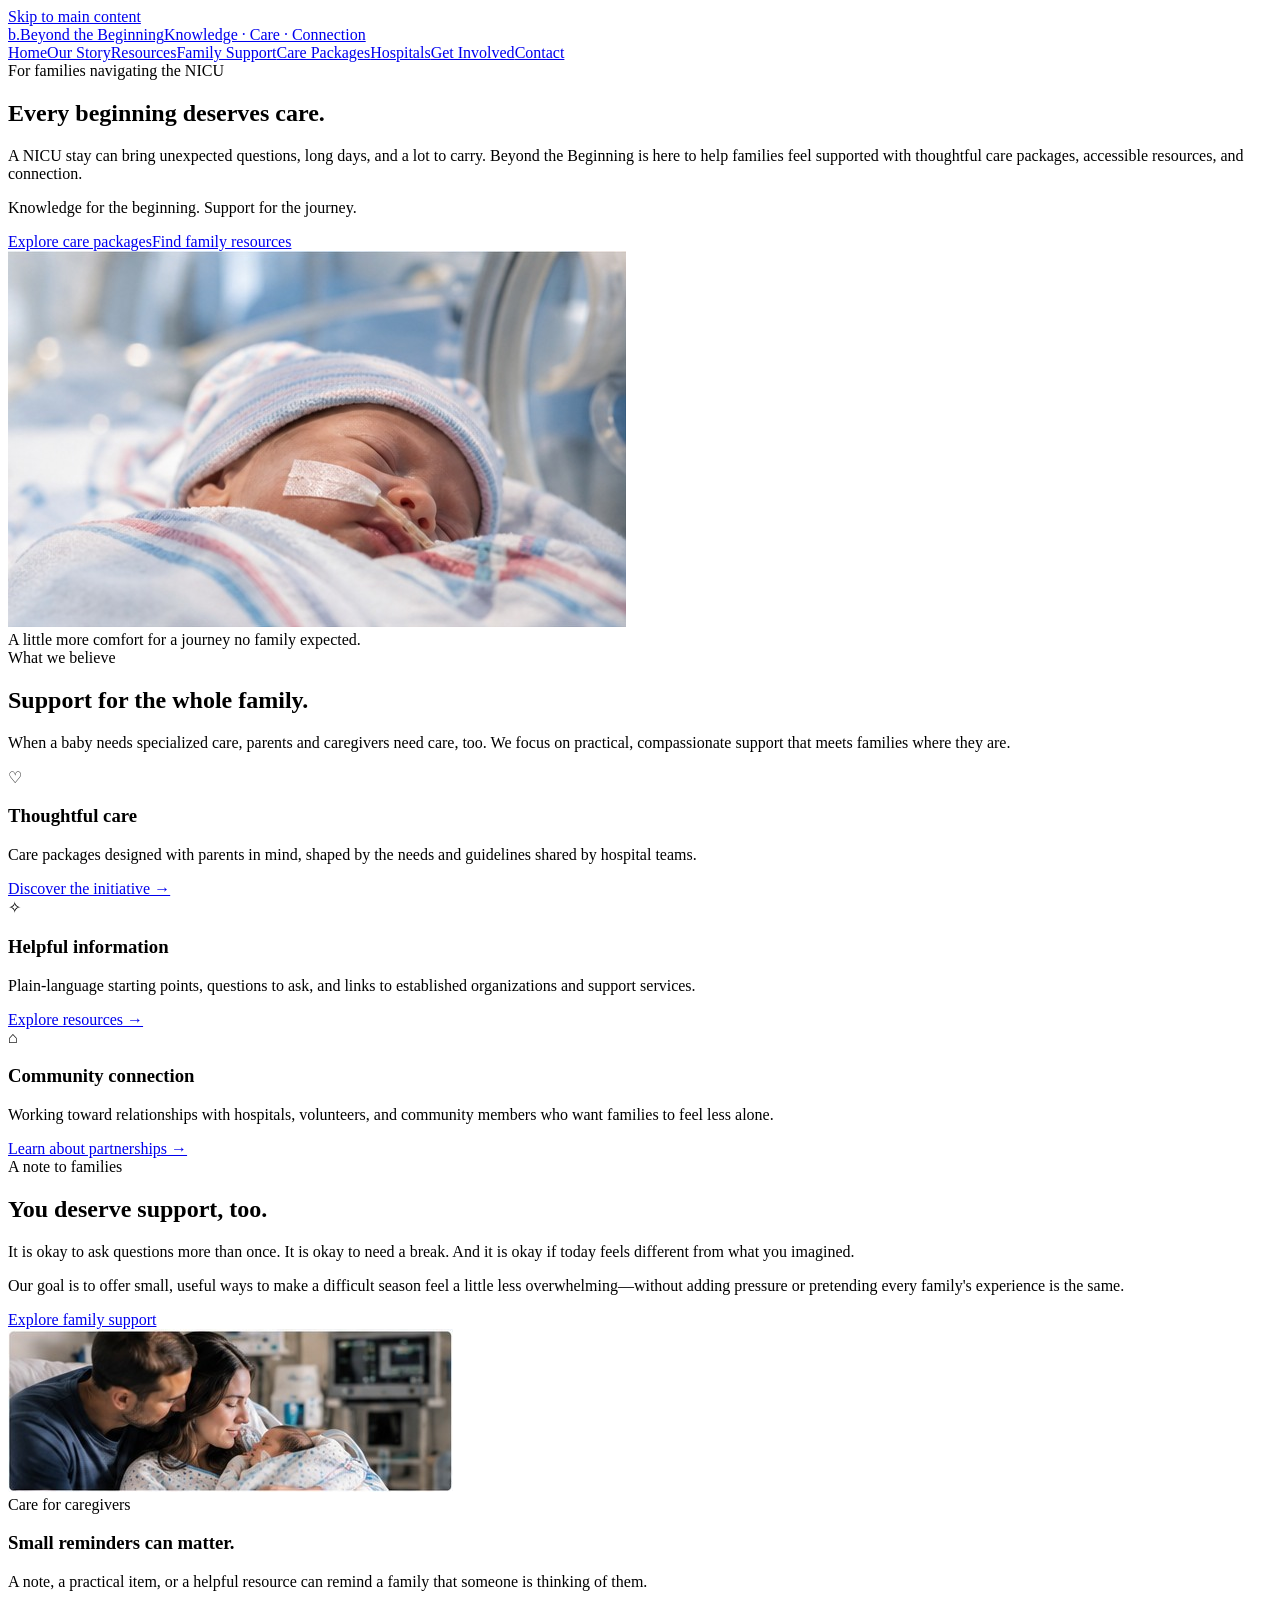
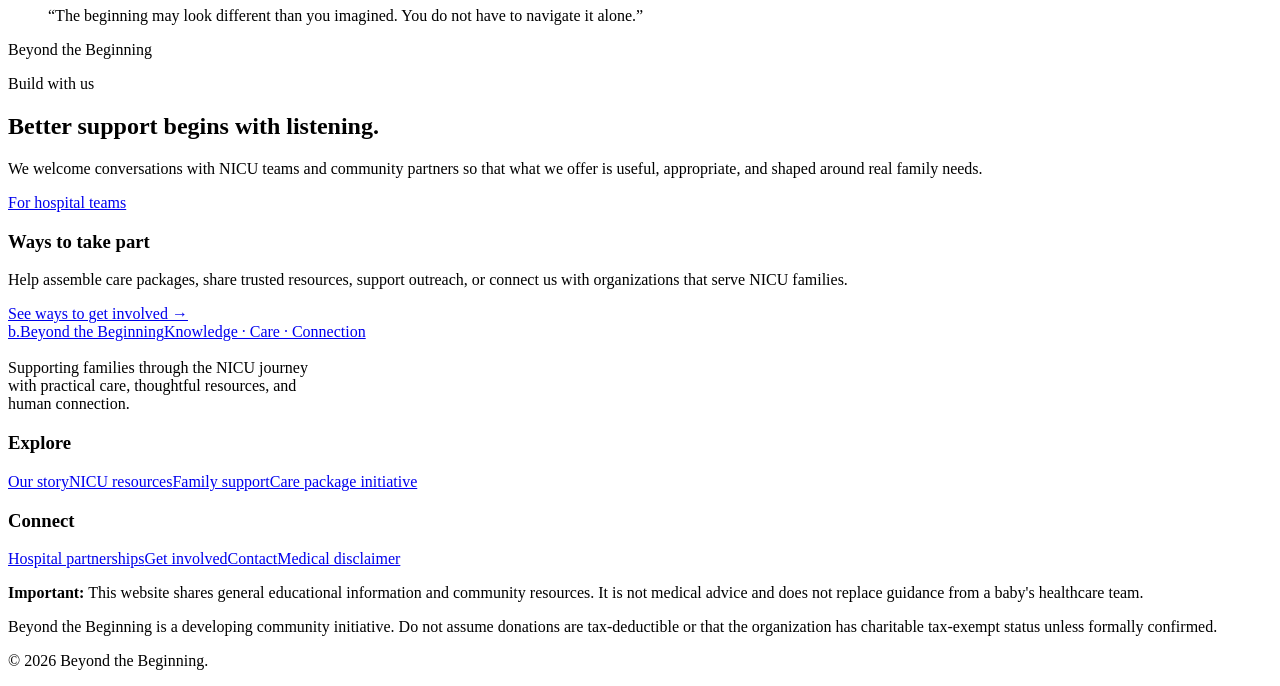
<file: index.html>
<!doctype html>
<html lang="en"><head><meta charset="utf-8"><meta name="viewport" content="width=device-width,initial-scale=1">
<meta name="description" content="Beyond the Beginning supports NICU families through thoughtful care packages, practical resources, and community connection.">
<meta name="theme-color" content="#f8f6f0"><title>Home | Beyond the Beginning</title>
<link rel="stylesheet" href="https://beyond-the-beginning-website.pages.dev/styles.css"></head><body>
<a class="skip-link" href="#main">Skip to main content</a>
<header class="site-header"><div class="header-inner">
<a class="brand" href="index.html" aria-label="Beyond the Beginning home">
<span class="brand-mark" aria-hidden="true">b.</span><span><span class="brand-name">Beyond the Beginning</span><span class="brand-tag">Knowledge · Care · Connection</span></span>
</a><nav class="nav" aria-label="Main navigation"><a href="index.html" aria-current="page">Home</a><a href="about.html">Our Story</a><a href="resources.html">Resources</a><a href="family-support.html">Family Support</a><a href="care-packages.html">Care Packages</a><a href="hospital-partnerships.html">Hospitals</a><a href="get-involved.html">Get Involved</a><a class="nav-cta" href="contact.html">Contact</a></nav>
</div></header><main id="main"><section class="hero"><div class="container hero-grid">
<div><span class="eyebrow">For families navigating the NICU</span><h1>Every beginning deserves care.</h1>
<p class="lead">A NICU stay can bring unexpected questions, long days, and a lot to carry. Beyond the Beginning is here to help families feel supported with thoughtful care packages, accessible resources, and connection.</p>
<p class="small muted">Knowledge for the beginning. Support for the journey.</p>
<div class="actions"><a class="button button-primary" href="care-packages.html">Explore care packages</a><a class="button button-secondary" href="resources.html">Find family resources</a></div>
</div><div class="hero-image"><img src="nicu-hero.jpg" alt="Newborn resting in a hospital neonatal care setting"><div class="image-note">A little more comfort for a journey no family expected.</div></div>
</div></section>
<section class="section"><div class="container"><div class="section-heading"><div class="kicker">What we believe</div><h2>Support for the whole family.</h2><p>When a baby needs specialized care, parents and caregivers need care, too. We focus on practical, compassionate support that meets families where they are.</p></div>
<div class="grid grid-3">
<article class="card"><div class="icon-disc">♡</div><h3>Thoughtful care</h3><p>Care packages designed with parents in mind, shaped by the needs and guidelines shared by hospital teams.</p><a class="card-link" href="care-packages.html">Discover the initiative →</a></article>
<article class="card"><div class="icon-disc">✧</div><h3>Helpful information</h3><p>Plain-language starting points, questions to ask, and links to established organizations and support services.</p><a class="card-link" href="resources.html">Explore resources →</a></article>
<article class="card"><div class="icon-disc">⌂</div><h3>Community connection</h3><p>Working toward relationships with hospitals, volunteers, and community members who want families to feel less alone.</p><a class="card-link" href="hospital-partnerships.html">Learn about partnerships →</a></article>
</div></div></section>
<section class="section section-soft"><div class="container grid grid-2" style="align-items:center">
<div><div class="kicker">A note to families</div><h2>You deserve support, too.</h2><p class="lead">It is okay to ask questions more than once. It is okay to need a break. And it is okay if today feels different from what you imagined.</p><p>Our goal is to offer small, useful ways to make a difficult season feel a little less overwhelming—without adding pressure or pretending every family's experience is the same.</p><a class="button button-primary" href="family-support.html">Explore family support</a></div>
<div class="photo-card card"><img src="nicu-family.jpg" alt="Parents spending time with their newborn in a hospital"><div class="card-body"><span class="small-label">Care for caregivers</span><h3>Small reminders can matter.</h3><p class="muted">A note, a practical item, or a helpful resource can remind a family that someone is thinking of them.</p></div></div>
</div></section>
<section class="quote-band"><div class="container"><blockquote>“The beginning may look different than you imagined. You do not have to navigate it alone.”</blockquote><p>Beyond the Beginning</p></div></section>
<section class="section"><div class="container grid grid-2">
<div><div class="kicker">Build with us</div><h2>Better support begins with listening.</h2><p>We welcome conversations with NICU teams and community partners so that what we offer is useful, appropriate, and shaped around real family needs.</p><a class="button button-secondary" href="hospital-partnerships.html">For hospital teams</a></div>
<div class="card"><h3>Ways to take part</h3><p>Help assemble care packages, share trusted resources, support outreach, or connect us with organizations that serve NICU families.</p><a class="card-link" href="get-involved.html">See ways to get involved →</a></div>
</div></section></main><footer class="footer"><div class="container">
<div class="footer-grid">
<div><a class="brand" href="index.html"><span class="brand-mark" aria-hidden="true">b.</span><span><span class="brand-name">Beyond the Beginning</span><span class="brand-tag">Knowledge · Care · Connection</span></span></a>
<p style="margin-top:18px;max-width:330px">Supporting families through the NICU journey with practical care, thoughtful resources, and human connection.</p></div>
<div><h3>Explore</h3><div class="footer-links"><a href="about.html">Our story</a><a href="resources.html">NICU resources</a><a href="family-support.html">Family support</a><a href="care-packages.html">Care package initiative</a></div></div>
<div><h3>Connect</h3><div class="footer-links"><a href="hospital-partnerships.html">Hospital partnerships</a><a href="get-involved.html">Get involved</a><a href="contact.html">Contact</a><a href="medical-disclaimer.html">Medical disclaimer</a></div></div>
</div>
<div class="footer-note"><p><strong>Important:</strong> This website shares general educational information and community resources. It is not medical advice and does not replace guidance from a baby's healthcare team.</p><p>Beyond the Beginning is a developing community initiative. Do not assume donations are tax-deductible or that the organization has charitable tax-exempt status unless formally confirmed.</p><p>© 2026 Beyond the Beginning.</p></div>
</div></footer>
</body></html>
</file>
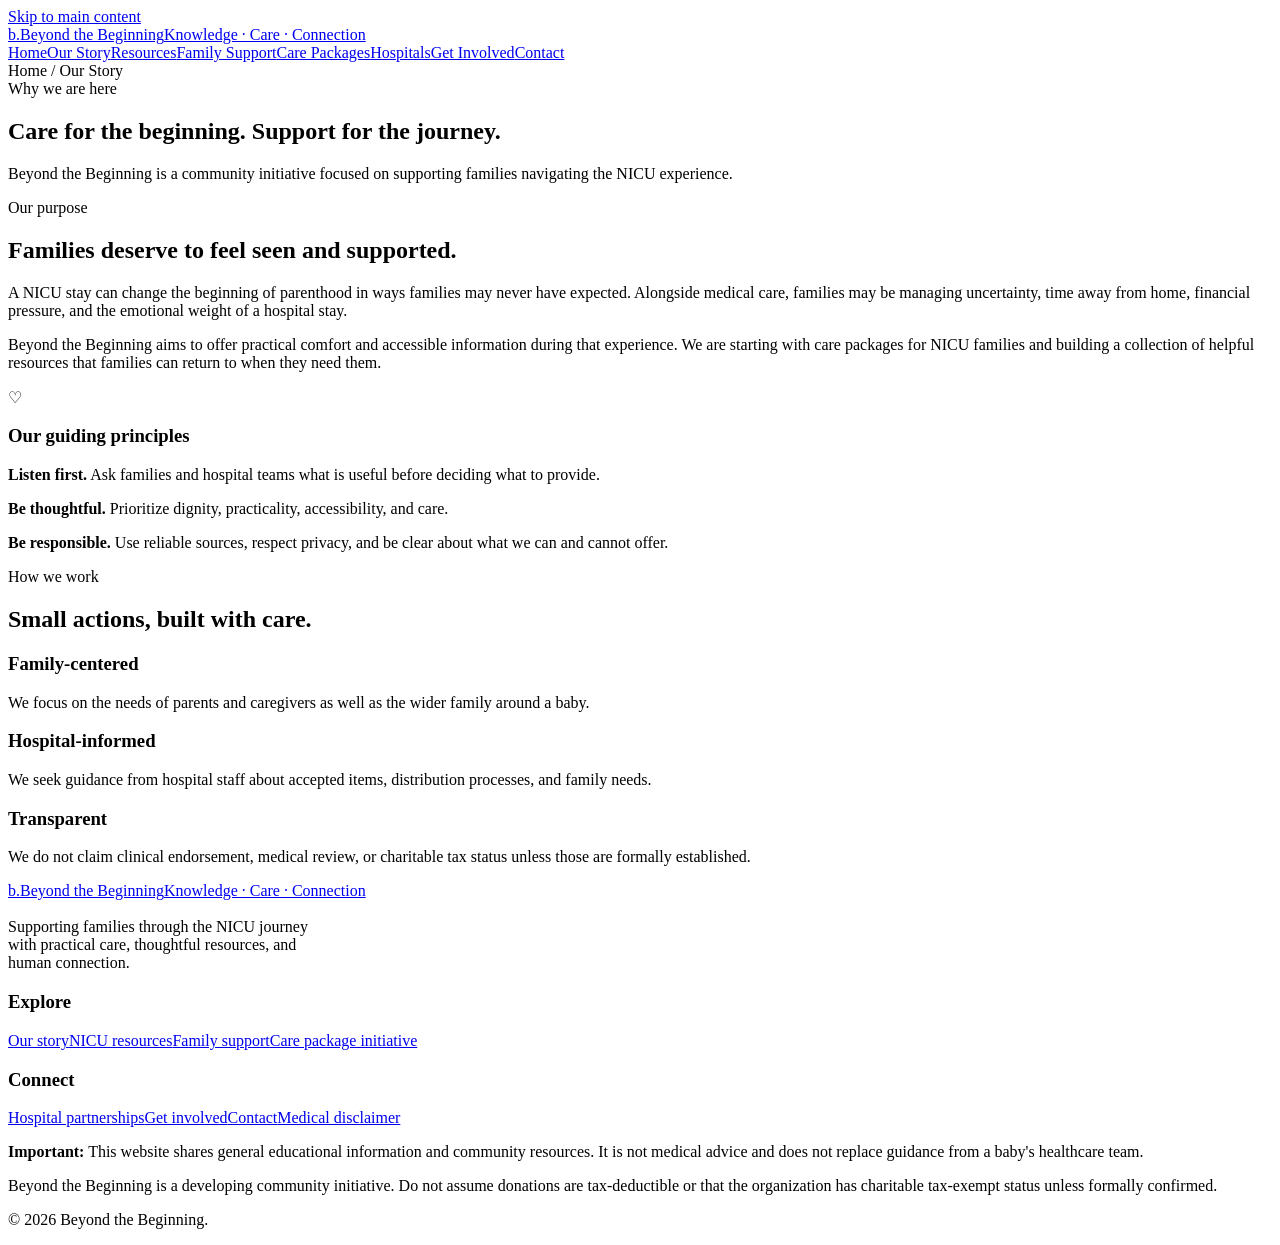
<file: about.html>
<!doctype html>
<html lang="en"><head><meta charset="utf-8"><meta name="viewport" content="width=device-width,initial-scale=1">
<meta name="description" content="Learn about Beyond the Beginning and its commitment to NICU family support, education, and community connection.">
<meta name="theme-color" content="#f8f6f0"><title>Our Story | Beyond the Beginning</title>
<link rel="stylesheet" href="https://beyond-the-beginning-website.pages.dev/styles.css"></head><body>
<a class="skip-link" href="#main">Skip to main content</a>
<header class="site-header"><div class="header-inner">
<a class="brand" href="index.html" aria-label="Beyond the Beginning home">
<span class="brand-mark" aria-hidden="true">b.</span><span><span class="brand-name">Beyond the Beginning</span><span class="brand-tag">Knowledge · Care · Connection</span></span>
</a><nav class="nav" aria-label="Main navigation"><a href="index.html">Home</a><a href="about.html" aria-current="page">Our Story</a><a href="resources.html">Resources</a><a href="family-support.html">Family Support</a><a href="care-packages.html">Care Packages</a><a href="hospital-partnerships.html">Hospitals</a><a href="get-involved.html">Get Involved</a><a class="nav-cta" href="contact.html">Contact</a></nav>
</div></header><main id="main"><section class="page-hero"><div class="container"><div class="breadcrumb">Home / Our Story</div><span class="eyebrow">Why we are here</span><h1>Care for the beginning. Support for the journey.</h1><p class="lead">Beyond the Beginning is a community initiative focused on supporting families navigating the NICU experience.</p></div></section>
<section class="section"><div class="container grid grid-2" style="align-items:start">
<div class="content"><div class="kicker">Our purpose</div><h2>Families deserve to feel seen and supported.</h2><p>A NICU stay can change the beginning of parenthood in ways families may never have expected. Alongside medical care, families may be managing uncertainty, time away from home, financial pressure, and the emotional weight of a hospital stay.</p><p>Beyond the Beginning aims to offer practical comfort and accessible information during that experience. We are starting with care packages for NICU families and building a collection of helpful resources that families can return to when they need them.</p></div>
<div class="card"><div class="icon-disc">♡</div><h3>Our guiding principles</h3><p><strong>Listen first.</strong> Ask families and hospital teams what is useful before deciding what to provide.</p><p><strong>Be thoughtful.</strong> Prioritize dignity, practicality, accessibility, and care.</p><p><strong>Be responsible.</strong> Use reliable sources, respect privacy, and be clear about what we can and cannot offer.</p></div>
</div></section>
<section class="section section-sage"><div class="container"><div class="section-heading"><div class="kicker">How we work</div><h2>Small actions, built with care.</h2></div><div class="grid grid-3">
<article class="card"><h3>Family-centered</h3><p>We focus on the needs of parents and caregivers as well as the wider family around a baby.</p></article>
<article class="card"><h3>Hospital-informed</h3><p>We seek guidance from hospital staff about accepted items, distribution processes, and family needs.</p></article>
<article class="card"><h3>Transparent</h3><p>We do not claim clinical endorsement, medical review, or charitable tax status unless those are formally established.</p></article>
</div></div></section></main><footer class="footer"><div class="container">
<div class="footer-grid">
<div><a class="brand" href="index.html"><span class="brand-mark" aria-hidden="true">b.</span><span><span class="brand-name">Beyond the Beginning</span><span class="brand-tag">Knowledge · Care · Connection</span></span></a>
<p style="margin-top:18px;max-width:330px">Supporting families through the NICU journey with practical care, thoughtful resources, and human connection.</p></div>
<div><h3>Explore</h3><div class="footer-links"><a href="about.html">Our story</a><a href="resources.html">NICU resources</a><a href="family-support.html">Family support</a><a href="care-packages.html">Care package initiative</a></div></div>
<div><h3>Connect</h3><div class="footer-links"><a href="hospital-partnerships.html">Hospital partnerships</a><a href="get-involved.html">Get involved</a><a href="contact.html">Contact</a><a href="medical-disclaimer.html">Medical disclaimer</a></div></div>
</div>
<div class="footer-note"><p><strong>Important:</strong> This website shares general educational information and community resources. It is not medical advice and does not replace guidance from a baby's healthcare team.</p><p>Beyond the Beginning is a developing community initiative. Do not assume donations are tax-deductible or that the organization has charitable tax-exempt status unless formally confirmed.</p><p>© 2026 Beyond the Beginning.</p></div>
</div></footer>
</body></html>
</file>
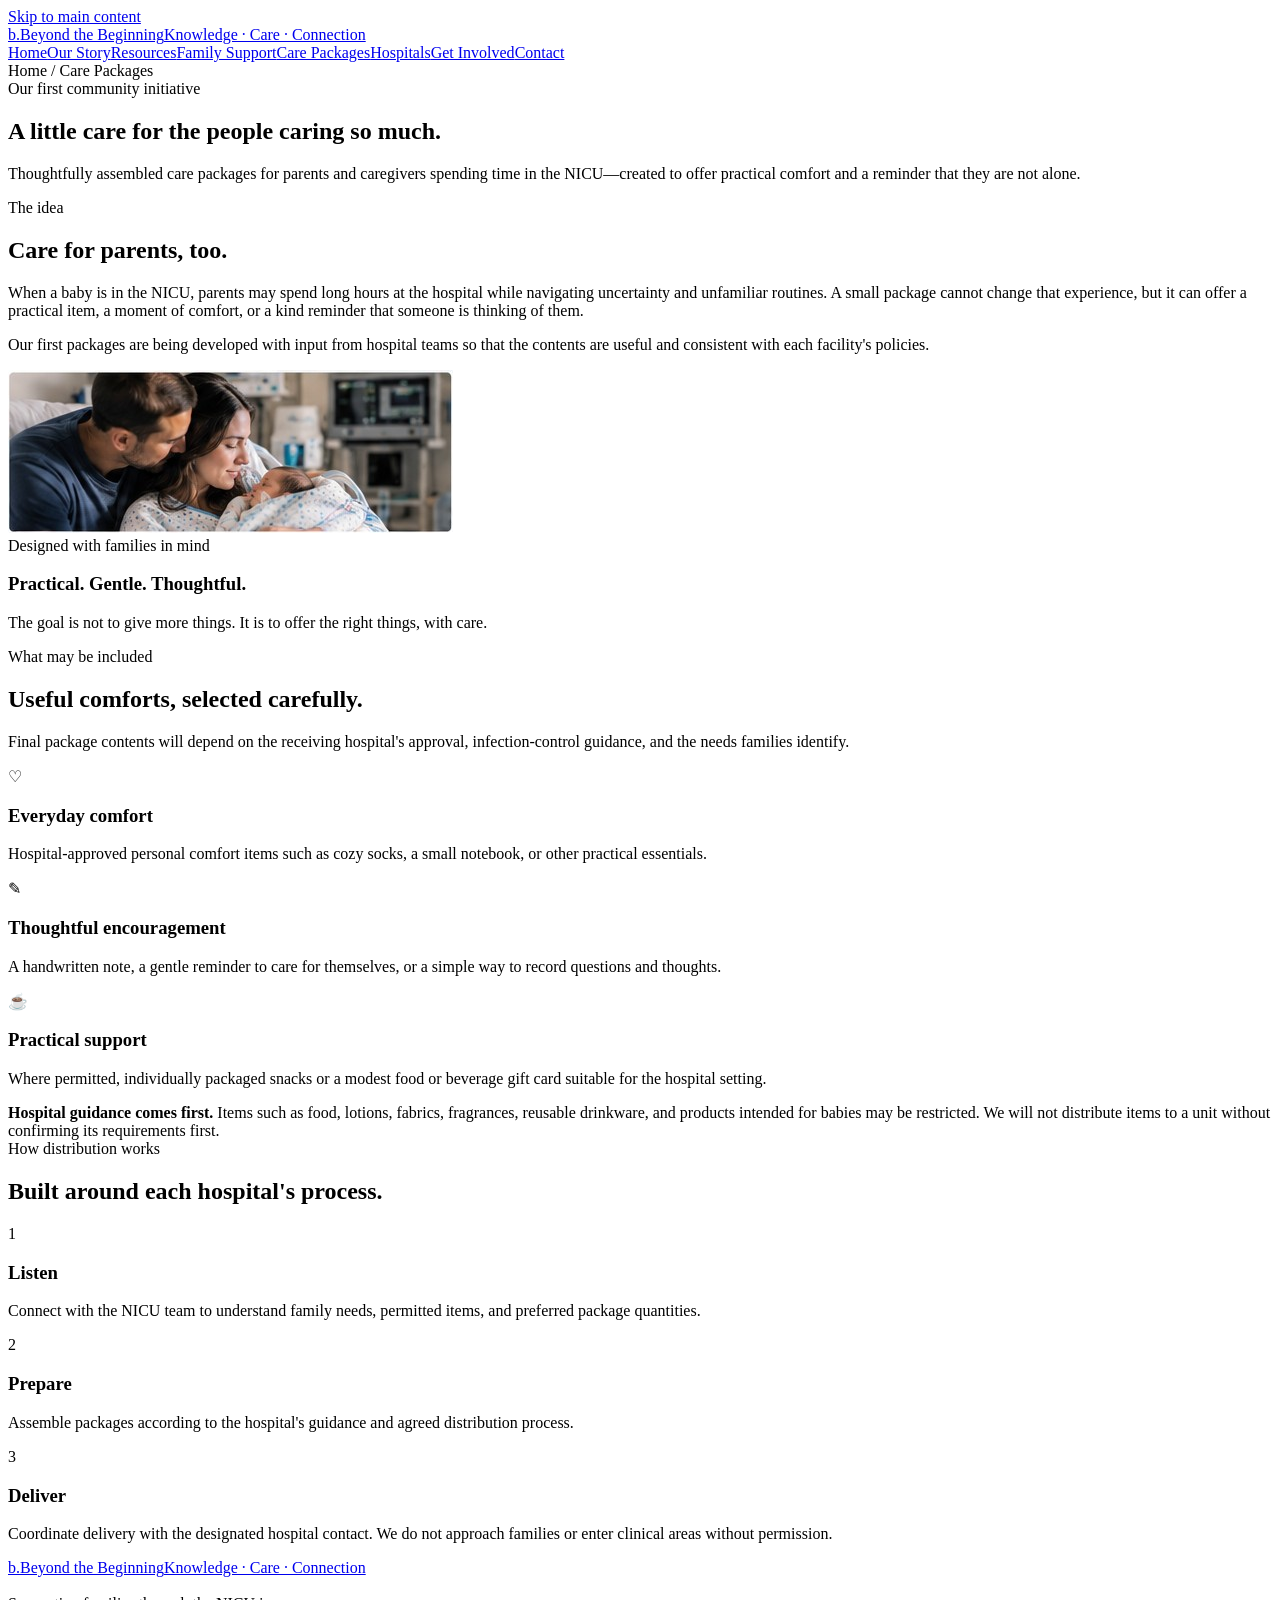
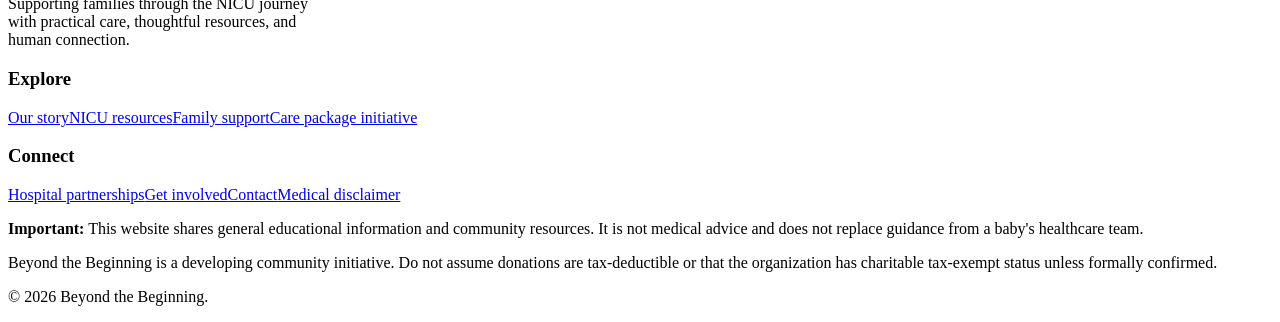
<file: care-packages.html>
<!doctype html>
<html lang="en"><head><meta charset="utf-8"><meta name="viewport" content="width=device-width,initial-scale=1">
<meta name="description" content="Learn about Beyond the Beginning's care package initiative for parents and caregivers with babies in the NICU.">
<meta name="theme-color" content="#f8f6f0"><title>NICU Care Package Initiative | Beyond the Beginning</title>
<link rel="stylesheet" href="https://beyond-the-beginning-website.pages.dev/styles.css"></head><body>
<a class="skip-link" href="#main">Skip to main content</a>
<header class="site-header"><div class="header-inner">
<a class="brand" href="index.html" aria-label="Beyond the Beginning home">
<span class="brand-mark" aria-hidden="true">b.</span><span><span class="brand-name">Beyond the Beginning</span><span class="brand-tag">Knowledge · Care · Connection</span></span>
</a><nav class="nav" aria-label="Main navigation"><a href="index.html">Home</a><a href="about.html">Our Story</a><a href="resources.html">Resources</a><a href="family-support.html">Family Support</a><a href="care-packages.html" aria-current="page">Care Packages</a><a href="hospital-partnerships.html">Hospitals</a><a href="get-involved.html">Get Involved</a><a class="nav-cta" href="contact.html">Contact</a></nav>
</div></header><main id="main"><section class="page-hero"><div class="container"><div class="breadcrumb">Home / Care Packages</div><span class="eyebrow">Our first community initiative</span><h1>A little care for the people caring so much.</h1><p class="lead">Thoughtfully assembled care packages for parents and caregivers spending time in the NICU—created to offer practical comfort and a reminder that they are not alone.</p></div></section>
<section class="section"><div class="container grid grid-2" style="align-items:center">
<div><div class="kicker">The idea</div><h2>Care for parents, too.</h2><p>When a baby is in the NICU, parents may spend long hours at the hospital while navigating uncertainty and unfamiliar routines. A small package cannot change that experience, but it can offer a practical item, a moment of comfort, or a kind reminder that someone is thinking of them.</p><p>Our first packages are being developed with input from hospital teams so that the contents are useful and consistent with each facility's policies.</p></div>
<div class="photo-card card"><img src="nicu-family.jpg" alt="Parents beside their newborn in a hospital setting"><div class="card-body"><span class="small-label">Designed with families in mind</span><h3>Practical. Gentle. Thoughtful.</h3><p class="muted">The goal is not to give more things. It is to offer the right things, with care.</p></div></div>
</div></section>
<section class="section section-soft"><div class="container"><div class="section-heading"><div class="kicker">What may be included</div><h2>Useful comforts, selected carefully.</h2><p>Final package contents will depend on the receiving hospital's approval, infection-control guidance, and the needs families identify.</p></div>
<div class="grid grid-3">
<article class="card"><div class="icon-disc">♡</div><h3>Everyday comfort</h3><p>Hospital-approved personal comfort items such as cozy socks, a small notebook, or other practical essentials.</p></article>
<article class="card"><div class="icon-disc">✎</div><h3>Thoughtful encouragement</h3><p>A handwritten note, a gentle reminder to care for themselves, or a simple way to record questions and thoughts.</p></article>
<article class="card"><div class="icon-disc">☕</div><h3>Practical support</h3><p>Where permitted, individually packaged snacks or a modest food or beverage gift card suitable for the hospital setting.</p></article>
</div>
<div class="callout callout-warm"><strong>Hospital guidance comes first.</strong> Items such as food, lotions, fabrics, fragrances, reusable drinkware, and products intended for babies may be restricted. We will not distribute items to a unit without confirming its requirements first.</div>
</div></section>
<section class="section"><div class="container"><div class="section-heading"><div class="kicker">How distribution works</div><h2>Built around each hospital's process.</h2></div>
<div class="grid grid-3">
<div class="step"><div class="step-number">1</div><div><h3>Listen</h3><p>Connect with the NICU team to understand family needs, permitted items, and preferred package quantities.</p></div></div>
<div class="step"><div class="step-number">2</div><div><h3>Prepare</h3><p>Assemble packages according to the hospital's guidance and agreed distribution process.</p></div></div>
<div class="step"><div class="step-number">3</div><div><h3>Deliver</h3><p>Coordinate delivery with the designated hospital contact. We do not approach families or enter clinical areas without permission.</p></div></div>
</div></div></section></main><footer class="footer"><div class="container">
<div class="footer-grid">
<div><a class="brand" href="index.html"><span class="brand-mark" aria-hidden="true">b.</span><span><span class="brand-name">Beyond the Beginning</span><span class="brand-tag">Knowledge · Care · Connection</span></span></a>
<p style="margin-top:18px;max-width:330px">Supporting families through the NICU journey with practical care, thoughtful resources, and human connection.</p></div>
<div><h3>Explore</h3><div class="footer-links"><a href="about.html">Our story</a><a href="resources.html">NICU resources</a><a href="family-support.html">Family support</a><a href="care-packages.html">Care package initiative</a></div></div>
<div><h3>Connect</h3><div class="footer-links"><a href="hospital-partnerships.html">Hospital partnerships</a><a href="get-involved.html">Get involved</a><a href="contact.html">Contact</a><a href="medical-disclaimer.html">Medical disclaimer</a></div></div>
</div>
<div class="footer-note"><p><strong>Important:</strong> This website shares general educational information and community resources. It is not medical advice and does not replace guidance from a baby's healthcare team.</p><p>Beyond the Beginning is a developing community initiative. Do not assume donations are tax-deductible or that the organization has charitable tax-exempt status unless formally confirmed.</p><p>© 2026 Beyond the Beginning.</p></div>
</div></footer>
</body></html>
</file>
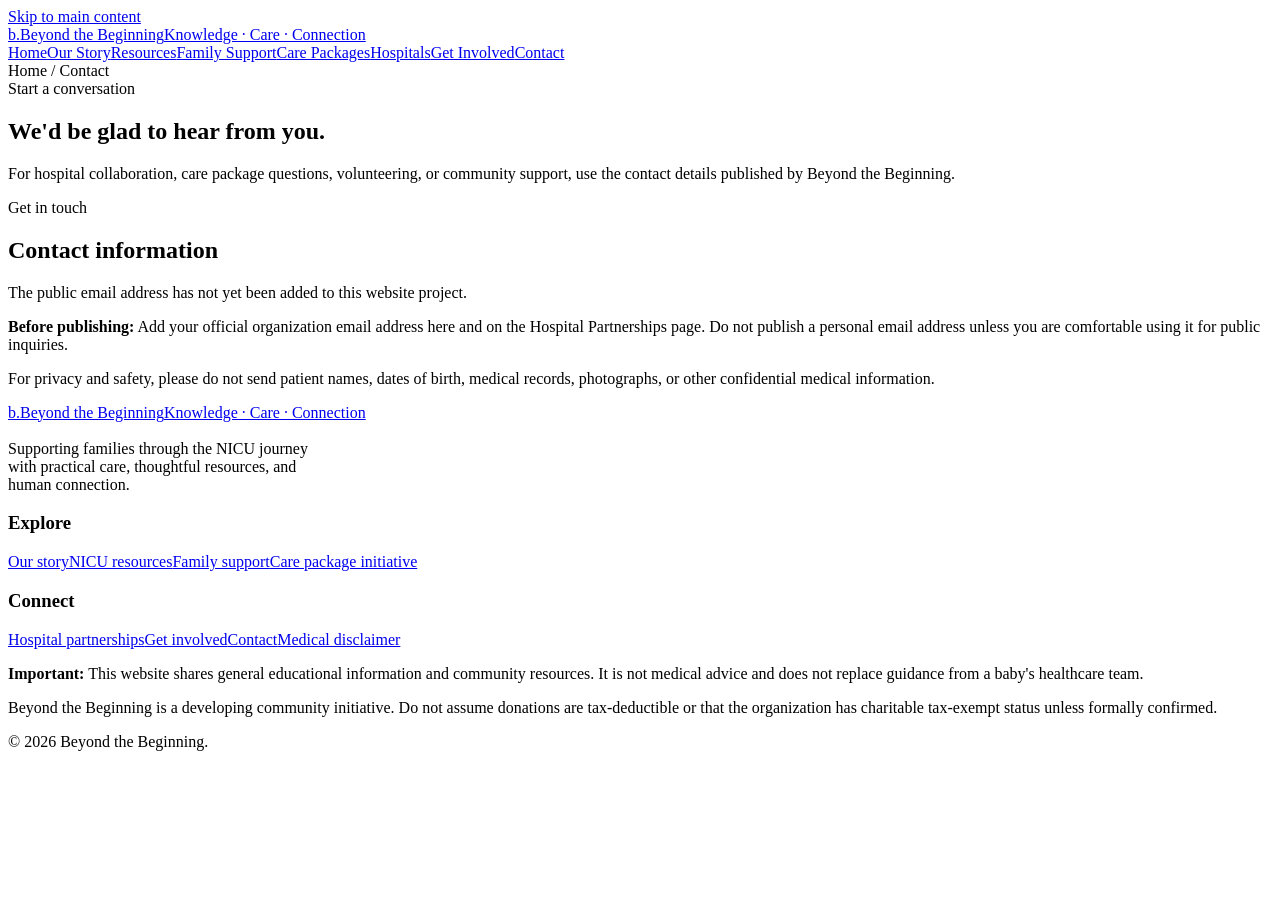
<file: contact.html>
<!doctype html>
<html lang="en"><head><meta charset="utf-8"><meta name="viewport" content="width=device-width,initial-scale=1">
<meta name="description" content="Contact Beyond the Beginning about NICU family support, care packages, and hospital collaboration.">
<meta name="theme-color" content="#f8f6f0"><title>Contact | Beyond the Beginning</title>
<link rel="stylesheet" href="https://beyond-the-beginning-website.pages.dev/styles.css"></head><body>
<a class="skip-link" href="#main">Skip to main content</a>
<header class="site-header"><div class="header-inner">
<a class="brand" href="index.html" aria-label="Beyond the Beginning home">
<span class="brand-mark" aria-hidden="true">b.</span><span><span class="brand-name">Beyond the Beginning</span><span class="brand-tag">Knowledge · Care · Connection</span></span>
</a><nav class="nav" aria-label="Main navigation"><a href="index.html">Home</a><a href="about.html">Our Story</a><a href="resources.html">Resources</a><a href="family-support.html">Family Support</a><a href="care-packages.html">Care Packages</a><a href="hospital-partnerships.html">Hospitals</a><a href="get-involved.html">Get Involved</a><a class="nav-cta" href="contact.html">Contact</a></nav>
</div></header><main id="main"><section class="page-hero"><div class="container"><div class="breadcrumb">Home / Contact</div><span class="eyebrow">Start a conversation</span><h1>We'd be glad to hear from you.</h1><p class="lead">For hospital collaboration, care package questions, volunteering, or community support, use the contact details published by Beyond the Beginning.</p></div></section>
<section class="section"><div class="container content"><div class="card"><div class="kicker">Get in touch</div><h2>Contact information</h2><p>The public email address has not yet been added to this website project.</p><div class="callout callout-warm"><strong>Before publishing:</strong> Add your official organization email address here and on the Hospital Partnerships page. Do not publish a personal email address unless you are comfortable using it for public inquiries.</div><p>For privacy and safety, please do not send patient names, dates of birth, medical records, photographs, or other confidential medical information.</p></div></div></section></main><footer class="footer"><div class="container">
<div class="footer-grid">
<div><a class="brand" href="index.html"><span class="brand-mark" aria-hidden="true">b.</span><span><span class="brand-name">Beyond the Beginning</span><span class="brand-tag">Knowledge · Care · Connection</span></span></a>
<p style="margin-top:18px;max-width:330px">Supporting families through the NICU journey with practical care, thoughtful resources, and human connection.</p></div>
<div><h3>Explore</h3><div class="footer-links"><a href="about.html">Our story</a><a href="resources.html">NICU resources</a><a href="family-support.html">Family support</a><a href="care-packages.html">Care package initiative</a></div></div>
<div><h3>Connect</h3><div class="footer-links"><a href="hospital-partnerships.html">Hospital partnerships</a><a href="get-involved.html">Get involved</a><a href="contact.html">Contact</a><a href="medical-disclaimer.html">Medical disclaimer</a></div></div>
</div>
<div class="footer-note"><p><strong>Important:</strong> This website shares general educational information and community resources. It is not medical advice and does not replace guidance from a baby's healthcare team.</p><p>Beyond the Beginning is a developing community initiative. Do not assume donations are tax-deductible or that the organization has charitable tax-exempt status unless formally confirmed.</p><p>© 2026 Beyond the Beginning.</p></div>
</div></footer>
</body></html>
</file>
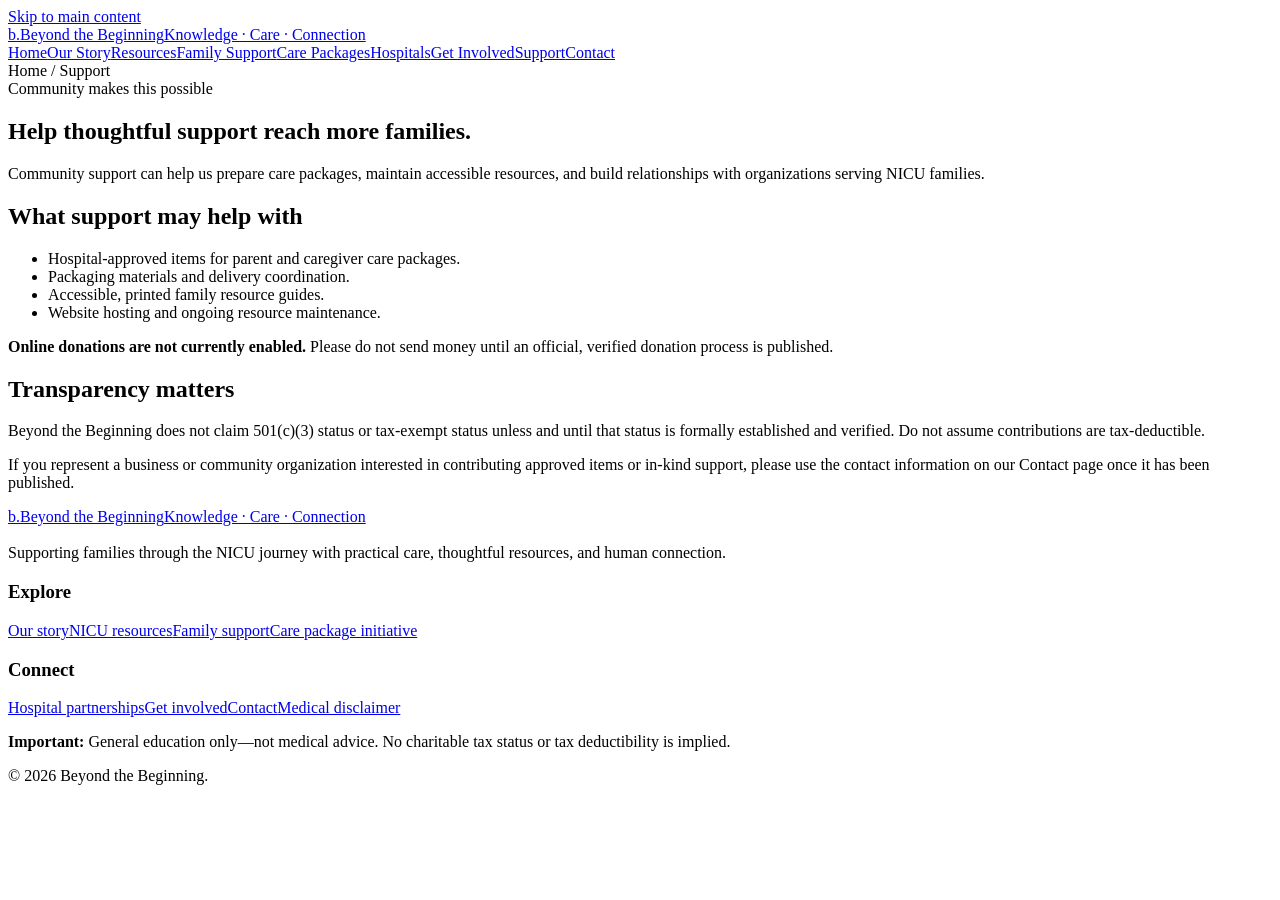
<file: donate.html>
<!doctype html>
<html lang="en"><head><meta charset="utf-8"><meta name="viewport" content="width=device-width,initial-scale=1">
<meta name="description" content="Learn how community support may help Beyond the Beginning develop NICU family care packages and resources.">
<meta name="theme-color" content="#f8f6f0"><title>Support the Work | Beyond the Beginning</title>
<link rel="stylesheet" href="https://beyond-the-beginning-website.pages.dev/styles.css"></head><body>
<a class="skip-link" href="#main">Skip to main content</a>
<header class="site-header"><div class="header-inner">
<a class="brand" href="index.html" aria-label="Beyond the Beginning home"><span class="brand-mark" aria-hidden="true">b.</span><span><span class="brand-name">Beyond the Beginning</span><span class="brand-tag">Knowledge · Care · Connection</span></span></a>
<nav class="nav" aria-label="Main navigation">
<a href="index.html">Home</a><a href="about.html">Our Story</a><a href="resources.html">Resources</a><a href="family-support.html">Family Support</a><a href="care-packages.html">Care Packages</a><a href="hospital-partnerships.html">Hospitals</a><a href="get-involved.html">Get Involved</a><a href="donate.html" aria-current="page">Support</a><a class="nav-cta" href="contact.html">Contact</a>
</nav></div></header>
<main id="main">
<section class="page-hero"><div class="container"><div class="breadcrumb">Home / Support</div><span class="eyebrow">Community makes this possible</span><h1>Help thoughtful support reach more families.</h1><p class="lead">Community support can help us prepare care packages, maintain accessible resources, and build relationships with organizations serving NICU families.</p></div></section>
<section class="section"><div class="container content">
<h2>What support may help with</h2><ul><li>Hospital-approved items for parent and caregiver care packages.</li><li>Packaging materials and delivery coordination.</li><li>Accessible, printed family resource guides.</li><li>Website hosting and ongoing resource maintenance.</li></ul>
<div class="callout callout-warm"><strong>Online donations are not currently enabled.</strong> Please do not send money until an official, verified donation process is published.</div>
<h2>Transparency matters</h2><p>Beyond the Beginning does not claim 501(c)(3) status or tax-exempt status unless and until that status is formally established and verified. Do not assume contributions are tax-deductible.</p><p>If you represent a business or community organization interested in contributing approved items or in-kind support, please use the contact information on our Contact page once it has been published.</p>
</div></section></main>
<footer class="footer"><div class="container"><div class="footer-grid"><div><a class="brand" href="index.html"><span class="brand-mark" aria-hidden="true">b.</span><span><span class="brand-name">Beyond the Beginning</span><span class="brand-tag">Knowledge · Care · Connection</span></span></a><p style="margin-top:18px">Supporting families through the NICU journey with practical care, thoughtful resources, and human connection.</p></div><div><h3>Explore</h3><div class="footer-links"><a href="about.html">Our story</a><a href="resources.html">NICU resources</a><a href="family-support.html">Family support</a><a href="care-packages.html">Care package initiative</a></div></div><div><h3>Connect</h3><div class="footer-links"><a href="hospital-partnerships.html">Hospital partnerships</a><a href="get-involved.html">Get involved</a><a href="contact.html">Contact</a><a href="medical-disclaimer.html">Medical disclaimer</a></div></div></div><div class="footer-note"><p><strong>Important:</strong> General education only—not medical advice. No charitable tax status or tax deductibility is implied.</p><p>© 2026 Beyond the Beginning.</p></div></div></footer>
</body></html>
</file>
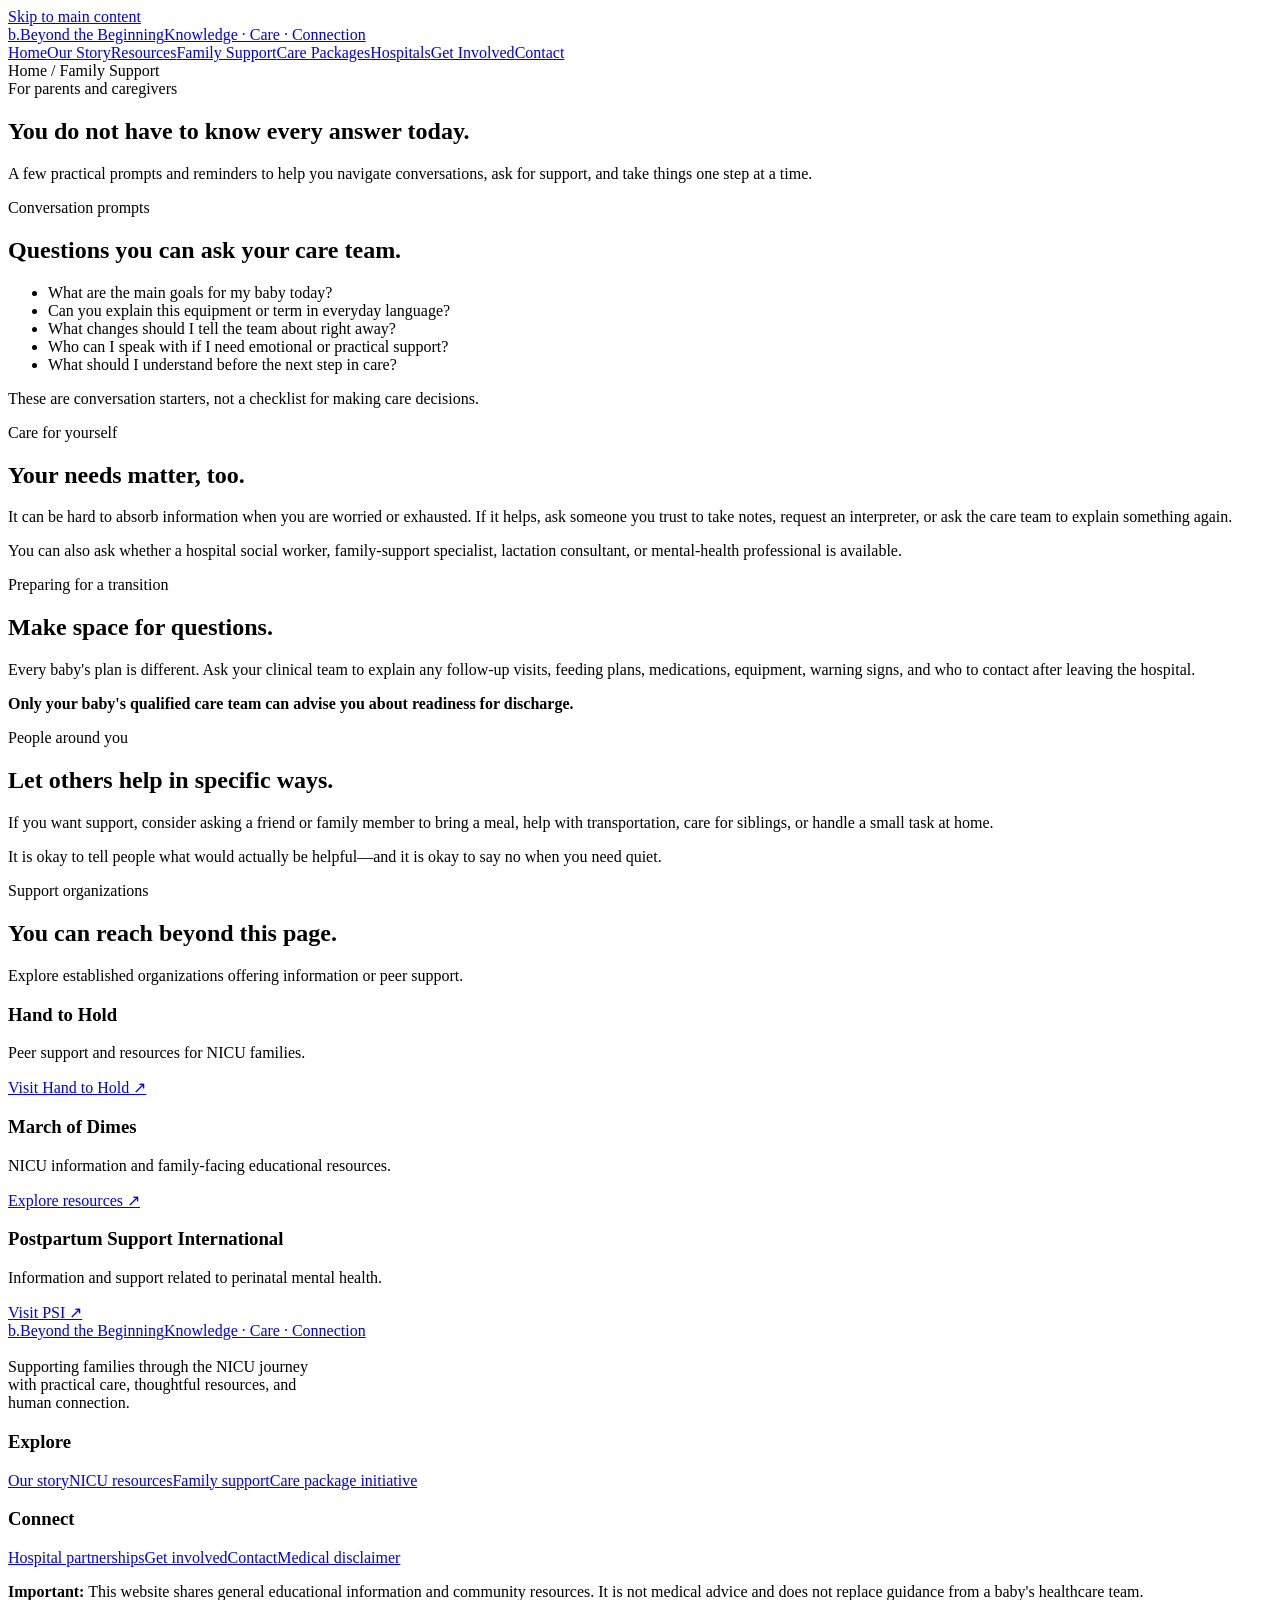
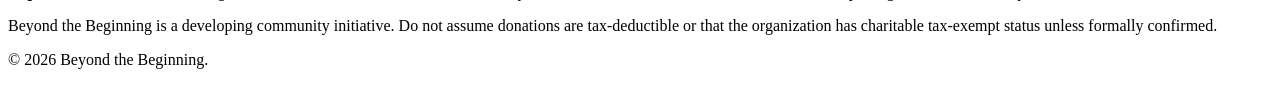
<file: family-support.html>
<!doctype html>
<html lang="en"><head><meta charset="utf-8"><meta name="viewport" content="width=device-width,initial-scale=1">
<meta name="description" content="Practical prompts and gentle reminders for parents and caregivers navigating a NICU stay.">
<meta name="theme-color" content="#f8f6f0"><title>Family Support | Beyond the Beginning</title>
<link rel="stylesheet" href="https://beyond-the-beginning-website.pages.dev/styles.css"></head><body>
<a class="skip-link" href="#main">Skip to main content</a>
<header class="site-header"><div class="header-inner">
<a class="brand" href="index.html" aria-label="Beyond the Beginning home">
<span class="brand-mark" aria-hidden="true">b.</span><span><span class="brand-name">Beyond the Beginning</span><span class="brand-tag">Knowledge · Care · Connection</span></span>
</a><nav class="nav" aria-label="Main navigation"><a href="index.html">Home</a><a href="about.html">Our Story</a><a href="resources.html">Resources</a><a href="family-support.html" aria-current="page">Family Support</a><a href="care-packages.html">Care Packages</a><a href="hospital-partnerships.html">Hospitals</a><a href="get-involved.html">Get Involved</a><a class="nav-cta" href="contact.html">Contact</a></nav>
</div></header><main id="main"><section class="page-hero"><div class="container"><div class="breadcrumb">Home / Family Support</div><span class="eyebrow">For parents and caregivers</span><h1>You do not have to know every answer today.</h1><p class="lead">A few practical prompts and reminders to help you navigate conversations, ask for support, and take things one step at a time.</p></div></section>
<section class="section"><div class="container grid grid-2">
<article class="card"><div class="kicker">Conversation prompts</div><h2>Questions you can ask your care team.</h2><ul><li>What are the main goals for my baby today?</li><li>Can you explain this equipment or term in everyday language?</li><li>What changes should I tell the team about right away?</li><li>Who can I speak with if I need emotional or practical support?</li><li>What should I understand before the next step in care?</li></ul><p class="small muted">These are conversation starters, not a checklist for making care decisions.</p></article>
<article class="card"><div class="kicker">Care for yourself</div><h2>Your needs matter, too.</h2><p>It can be hard to absorb information when you are worried or exhausted. If it helps, ask someone you trust to take notes, request an interpreter, or ask the care team to explain something again.</p><p>You can also ask whether a hospital social worker, family-support specialist, lactation consultant, or mental-health professional is available.</p></article>
<article class="card"><div class="kicker">Preparing for a transition</div><h2>Make space for questions.</h2><p>Every baby's plan is different. Ask your clinical team to explain any follow-up visits, feeding plans, medications, equipment, warning signs, and who to contact after leaving the hospital.</p><p><strong>Only your baby's qualified care team can advise you about readiness for discharge.</strong></p></article>
<article class="card"><div class="kicker">People around you</div><h2>Let others help in specific ways.</h2><p>If you want support, consider asking a friend or family member to bring a meal, help with transportation, care for siblings, or handle a small task at home.</p><p>It is okay to tell people what would actually be helpful—and it is okay to say no when you need quiet.</p></article>
</div></section>
<section class="section section-soft"><div class="container"><div class="section-heading"><div class="kicker">Support organizations</div><h2>You can reach beyond this page.</h2><p>Explore established organizations offering information or peer support.</p></div><div class="grid grid-3">
<article class="card"><h3>Hand to Hold</h3><p>Peer support and resources for NICU families.</p><a class="card-link" href="https://handtohold.org/" target="_blank" rel="noopener noreferrer">Visit Hand to Hold ↗</a></article>
<article class="card"><h3>March of Dimes</h3><p>NICU information and family-facing educational resources.</p><a class="card-link" href="https://www.marchofdimes.org/find-support/topics/neonatal-intensive-care-unit-nicu" target="_blank" rel="noopener noreferrer">Explore resources ↗</a></article>
<article class="card"><h3>Postpartum Support International</h3><p>Information and support related to perinatal mental health.</p><a class="card-link" href="https://www.postpartum.net/" target="_blank" rel="noopener noreferrer">Visit PSI ↗</a></article>
</div></div></section></main><footer class="footer"><div class="container">
<div class="footer-grid">
<div><a class="brand" href="index.html"><span class="brand-mark" aria-hidden="true">b.</span><span><span class="brand-name">Beyond the Beginning</span><span class="brand-tag">Knowledge · Care · Connection</span></span></a>
<p style="margin-top:18px;max-width:330px">Supporting families through the NICU journey with practical care, thoughtful resources, and human connection.</p></div>
<div><h3>Explore</h3><div class="footer-links"><a href="about.html">Our story</a><a href="resources.html">NICU resources</a><a href="family-support.html">Family support</a><a href="care-packages.html">Care package initiative</a></div></div>
<div><h3>Connect</h3><div class="footer-links"><a href="hospital-partnerships.html">Hospital partnerships</a><a href="get-involved.html">Get involved</a><a href="contact.html">Contact</a><a href="medical-disclaimer.html">Medical disclaimer</a></div></div>
</div>
<div class="footer-note"><p><strong>Important:</strong> This website shares general educational information and community resources. It is not medical advice and does not replace guidance from a baby's healthcare team.</p><p>Beyond the Beginning is a developing community initiative. Do not assume donations are tax-deductible or that the organization has charitable tax-exempt status unless formally confirmed.</p><p>© 2026 Beyond the Beginning.</p></div>
</div></footer>
</body></html>
</file>
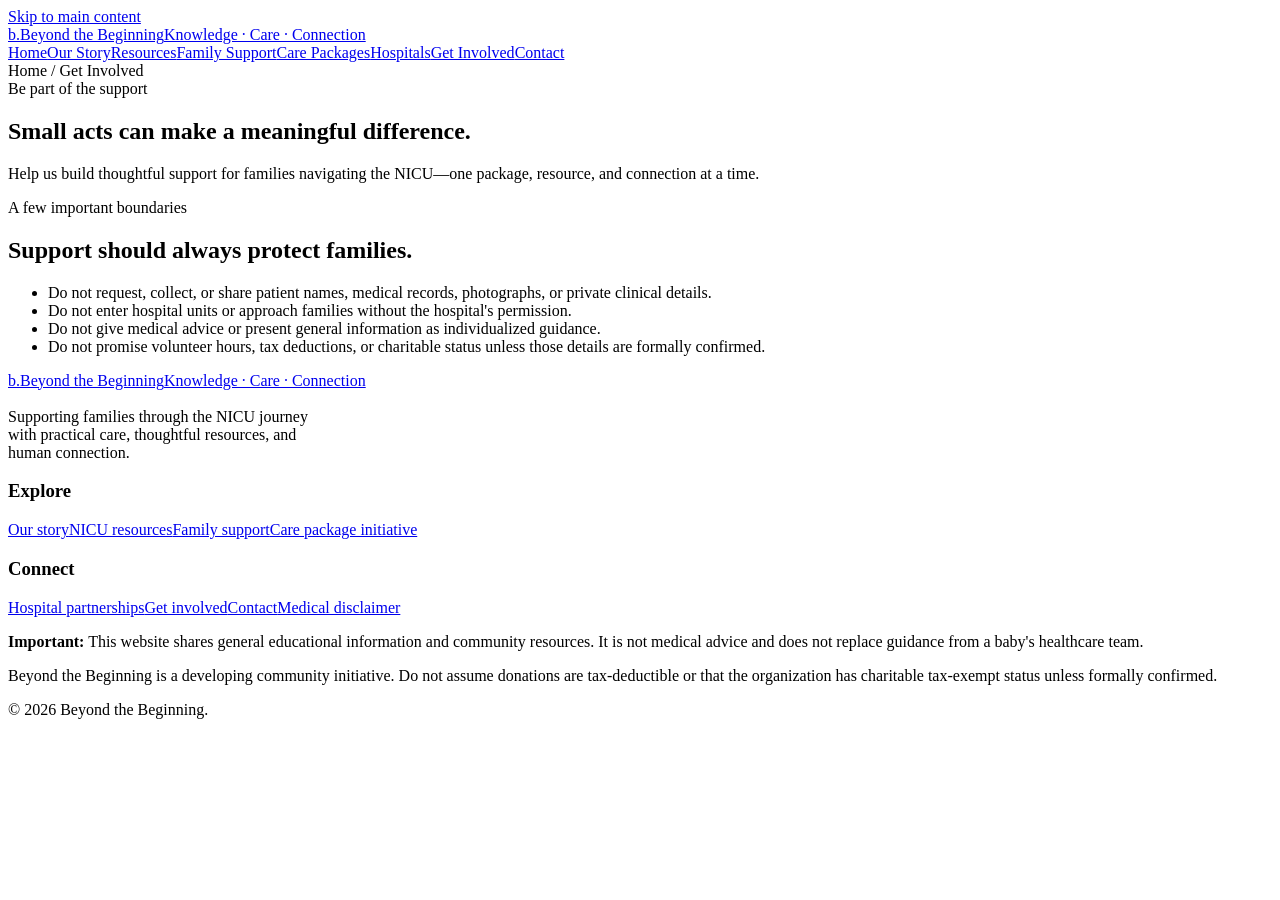
<file: get-involved.html>
<!doctype html>
<html lang="en"><head><meta charset="utf-8"><meta name="viewport" content="width=device-width,initial-scale=1">
<meta name="description" content="Ways to support Beyond the Beginning through volunteering, resource sharing, and community outreach.">
<meta name="theme-color" content="#f8f6f0"><title>Get Involved | Beyond the Beginning</title>
<link rel="stylesheet" href="https://beyond-the-beginning-website.pages.dev/styles.css"></head><body>
<a class="skip-link" href="#main">Skip to main content</a>
<header class="site-header"><div class="header-inner">
<a class="brand" href="index.html" aria-label="Beyond the Beginning home">
<span class="brand-mark" aria-hidden="true">b.</span><span><span class="brand-name">Beyond the Beginning</span><span class="brand-tag">Knowledge · Care · Connection</span></span>
</a><nav class="nav" aria-label="Main navigation"><a href="index.html">Home</a><a href="about.html">Our Story</a><a href="resources.html">Resources</a><a href="family-support.html">Family Support</a><a href="care-packages.html">Care Packages</a><a href="hospital-partnerships.html">Hospitals</a><a href="get-involved.html" aria-current="page">Get Involved</a><a class="nav-cta" href="contact.html">Contact</a></nav>
</div></header><main id="main"><section class="page-hero"><div class="container"><div class="breadcrumb">Home / Get Involved</div><span class="eyebrow">Be part of the support</span><h1>Small acts can make a meaningful difference.</h1><p class="lead">Help us build thoughtful support for families navigating the NICU—one package, resource, and connection at a time.</p></div></section>
<section class="section"><div class="container grid grid-2" id="involvement-cards">
<!-- Cards are managed from the private admin dashboard. -->
</div></section>
<section class="section section-soft"><div class="container content"><div class="kicker">A few important boundaries</div><h2>Support should always protect families.</h2><ul><li>Do not request, collect, or share patient names, medical records, photographs, or private clinical details.</li><li>Do not enter hospital units or approach families without the hospital's permission.</li><li>Do not give medical advice or present general information as individualized guidance.</li><li>Do not promise volunteer hours, tax deductions, or charitable status unless those details are formally confirmed.</li></ul></div></section></main><footer class="footer"><div class="container">
<div class="footer-grid">
<div><a class="brand" href="index.html"><span class="brand-mark" aria-hidden="true">b.</span><span><span class="brand-name">Beyond the Beginning</span><span class="brand-tag">Knowledge · Care · Connection</span></span></a>
<p style="margin-top:18px;max-width:330px">Supporting families through the NICU journey with practical care, thoughtful resources, and human connection.</p></div>
<div><h3>Explore</h3><div class="footer-links"><a href="about.html">Our story</a><a href="resources.html">NICU resources</a><a href="family-support.html">Family support</a><a href="care-packages.html">Care package initiative</a></div></div>
<div><h3>Connect</h3><div class="footer-links"><a href="hospital-partnerships.html">Hospital partnerships</a><a href="get-involved.html">Get involved</a><a href="contact.html">Contact</a><a href="medical-disclaimer.html">Medical disclaimer</a></div></div>
</div>
<div class="footer-note"><p><strong>Important:</strong> This website shares general educational information and community resources. It is not medical advice and does not replace guidance from a baby's healthcare team.</p><p>Beyond the Beginning is a developing community initiative. Do not assume donations are tax-deductible or that the organization has charitable tax-exempt status unless formally confirmed.</p><p>© 2026 Beyond the Beginning.</p></div>
</div></footer>
</body></html>
</file>
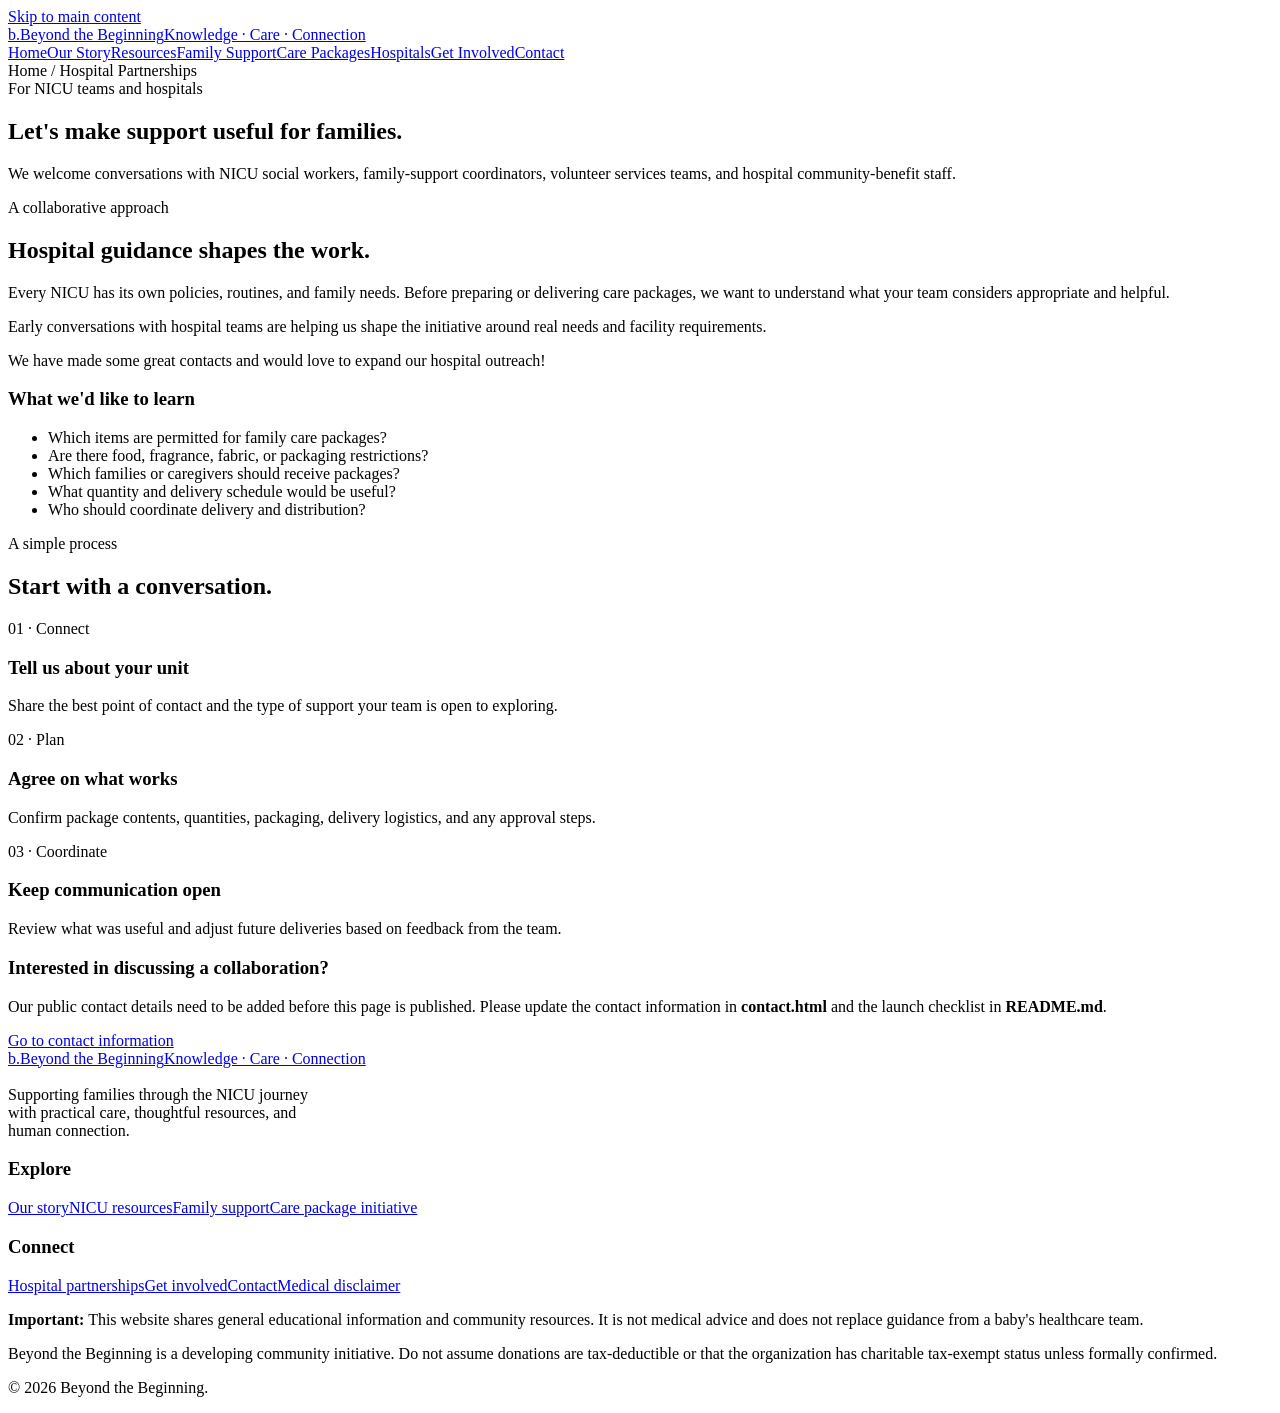
<file: hospital-partnerships.html>
<!doctype html>
<html lang="en"><head><meta charset="utf-8"><meta name="viewport" content="width=device-width,initial-scale=1">
<meta name="description" content="Information for NICU teams and hospitals interested in collaborating on family care packages and resources.">
<meta name="theme-color" content="#f8f6f0"><title>Hospital Partnerships | Beyond the Beginning</title>
<link rel="stylesheet" href="https://beyond-the-beginning-website.pages.dev/styles.css"></head><body>
<a class="skip-link" href="#main">Skip to main content</a>
<header class="site-header"><div class="header-inner">
<a class="brand" href="index.html" aria-label="Beyond the Beginning home">
<span class="brand-mark" aria-hidden="true">b.</span><span><span class="brand-name">Beyond the Beginning</span><span class="brand-tag">Knowledge · Care · Connection</span></span>
</a><nav class="nav" aria-label="Main navigation"><a href="index.html">Home</a><a href="about.html">Our Story</a><a href="resources.html">Resources</a><a href="family-support.html">Family Support</a><a href="care-packages.html">Care Packages</a><a href="hospital-partnerships.html" aria-current="page">Hospitals</a><a href="get-involved.html">Get Involved</a><a class="nav-cta" href="contact.html">Contact</a></nav>
</div></header><main id="main"><section class="page-hero"><div class="container"><div class="breadcrumb">Home / Hospital Partnerships</div><span class="eyebrow">For NICU teams and hospitals</span><h1>Let's make support useful for families.</h1><p class="lead">We welcome conversations with NICU social workers, family-support coordinators, volunteer services teams, and hospital community-benefit staff.</p></div></section>
<section class="section"><div class="container grid grid-2" style="align-items:start">
<div><div class="kicker">A collaborative approach</div><h2>Hospital guidance shapes the work.</h2><p>Every NICU has its own policies, routines, and family needs. Before preparing or delivering care packages, we want to understand what your team considers appropriate and helpful.</p><p>Early conversations with hospital teams are helping us shape the initiative around real needs and facility requirements.</p><p>We have made some great contacts and would love to expand our hospital outreach!</p></div>
<div class="card"><h3>What we'd like to learn</h3><ul><li>Which items are permitted for family care packages?</li><li>Are there food, fragrance, fabric, or packaging restrictions?</li><li>Which families or caregivers should receive packages?</li><li>What quantity and delivery schedule would be useful?</li><li>Who should coordinate delivery and distribution?</li></ul></div>
</div></section>
<section class="section section-sage"><div class="container"><div class="section-heading"><div class="kicker">A simple process</div><h2>Start with a conversation.</h2></div><div class="grid grid-3">
<article class="card"><span class="small-label">01 · Connect</span><h3>Tell us about your unit</h3><p>Share the best point of contact and the type of support your team is open to exploring.</p></article>
<article class="card"><span class="small-label">02 · Plan</span><h3>Agree on what works</h3><p>Confirm package contents, quantities, packaging, delivery logistics, and any approval steps.</p></article>
<article class="card"><span class="small-label">03 · Coordinate</span><h3>Keep communication open</h3><p>Review what was useful and adjust future deliveries based on feedback from the team.</p></article>
</div></div></section>
<section class="section"><div class="container"><div class="contact-placeholder"><h3>Interested in discussing a collaboration?</h3><p>Our public contact details need to be added before this page is published. Please update the contact information in <strong>contact.html</strong> and the launch checklist in <strong>README.md</strong>.</p><a class="button button-primary" href="contact.html">Go to contact information</a></div></div></section></main><footer class="footer"><div class="container">
<div class="footer-grid">
<div><a class="brand" href="index.html"><span class="brand-mark" aria-hidden="true">b.</span><span><span class="brand-name">Beyond the Beginning</span><span class="brand-tag">Knowledge · Care · Connection</span></span></a>
<p style="margin-top:18px;max-width:330px">Supporting families through the NICU journey with practical care, thoughtful resources, and human connection.</p></div>
<div><h3>Explore</h3><div class="footer-links"><a href="about.html">Our story</a><a href="resources.html">NICU resources</a><a href="family-support.html">Family support</a><a href="care-packages.html">Care package initiative</a></div></div>
<div><h3>Connect</h3><div class="footer-links"><a href="hospital-partnerships.html">Hospital partnerships</a><a href="get-involved.html">Get involved</a><a href="contact.html">Contact</a><a href="medical-disclaimer.html">Medical disclaimer</a></div></div>
</div>
<div class="footer-note"><p><strong>Important:</strong> This website shares general educational information and community resources. It is not medical advice and does not replace guidance from a baby's healthcare team.</p><p>Beyond the Beginning is a developing community initiative. Do not assume donations are tax-deductible or that the organization has charitable tax-exempt status unless formally confirmed.</p><p>© 2026 Beyond the Beginning.</p></div>
</div></footer>
</body></html>
</file>
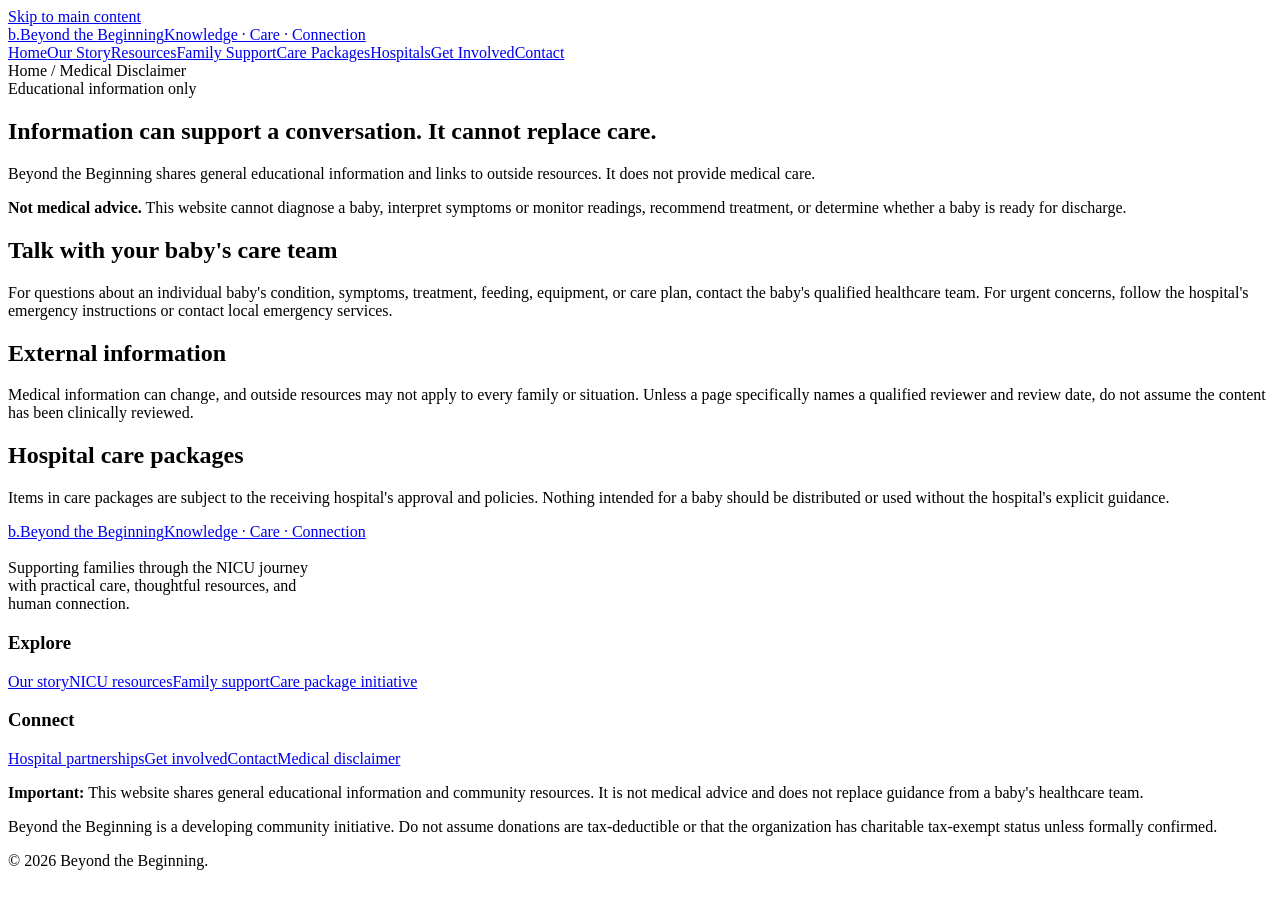
<file: medical-disclaimer.html>
<!doctype html>
<html lang="en"><head><meta charset="utf-8"><meta name="viewport" content="width=device-width,initial-scale=1">
<meta name="description" content="Important information about the educational scope and limitations of Beyond the Beginning.">
<meta name="theme-color" content="#f8f6f0"><title>Medical Disclaimer | Beyond the Beginning</title>
<link rel="stylesheet" href="https://beyond-the-beginning-website.pages.dev/styles.css"></head><body>
<a class="skip-link" href="#main">Skip to main content</a>
<header class="site-header"><div class="header-inner">
<a class="brand" href="index.html" aria-label="Beyond the Beginning home">
<span class="brand-mark" aria-hidden="true">b.</span><span><span class="brand-name">Beyond the Beginning</span><span class="brand-tag">Knowledge · Care · Connection</span></span>
</a><nav class="nav" aria-label="Main navigation"><a href="index.html">Home</a><a href="about.html">Our Story</a><a href="resources.html">Resources</a><a href="family-support.html">Family Support</a><a href="care-packages.html">Care Packages</a><a href="hospital-partnerships.html">Hospitals</a><a href="get-involved.html">Get Involved</a><a class="nav-cta" href="contact.html">Contact</a></nav>
</div></header><main id="main"><section class="page-hero"><div class="container"><div class="breadcrumb">Home / Medical Disclaimer</div><span class="eyebrow">Educational information only</span><h1>Information can support a conversation. It cannot replace care.</h1><p class="lead">Beyond the Beginning shares general educational information and links to outside resources. It does not provide medical care.</p></div></section>
<section class="section"><div class="container content"><div class="callout callout-warm"><strong>Not medical advice.</strong> This website cannot diagnose a baby, interpret symptoms or monitor readings, recommend treatment, or determine whether a baby is ready for discharge.</div><h2>Talk with your baby's care team</h2><p>For questions about an individual baby's condition, symptoms, treatment, feeding, equipment, or care plan, contact the baby's qualified healthcare team. For urgent concerns, follow the hospital's emergency instructions or contact local emergency services.</p><h2>External information</h2><p>Medical information can change, and outside resources may not apply to every family or situation. Unless a page specifically names a qualified reviewer and review date, do not assume the content has been clinically reviewed.</p><h2>Hospital care packages</h2><p>Items in care packages are subject to the receiving hospital's approval and policies. Nothing intended for a baby should be distributed or used without the hospital's explicit guidance.</p></div></section></main><footer class="footer"><div class="container">
<div class="footer-grid">
<div><a class="brand" href="index.html"><span class="brand-mark" aria-hidden="true">b.</span><span><span class="brand-name">Beyond the Beginning</span><span class="brand-tag">Knowledge · Care · Connection</span></span></a>
<p style="margin-top:18px;max-width:330px">Supporting families through the NICU journey with practical care, thoughtful resources, and human connection.</p></div>
<div><h3>Explore</h3><div class="footer-links"><a href="about.html">Our story</a><a href="resources.html">NICU resources</a><a href="family-support.html">Family support</a><a href="care-packages.html">Care package initiative</a></div></div>
<div><h3>Connect</h3><div class="footer-links"><a href="hospital-partnerships.html">Hospital partnerships</a><a href="get-involved.html">Get involved</a><a href="contact.html">Contact</a><a href="medical-disclaimer.html">Medical disclaimer</a></div></div>
</div>
<div class="footer-note"><p><strong>Important:</strong> This website shares general educational information and community resources. It is not medical advice and does not replace guidance from a baby's healthcare team.</p><p>Beyond the Beginning is a developing community initiative. Do not assume donations are tax-deductible or that the organization has charitable tax-exempt status unless formally confirmed.</p><p>© 2026 Beyond the Beginning.</p></div>
</div></footer>
</body></html>
</file>
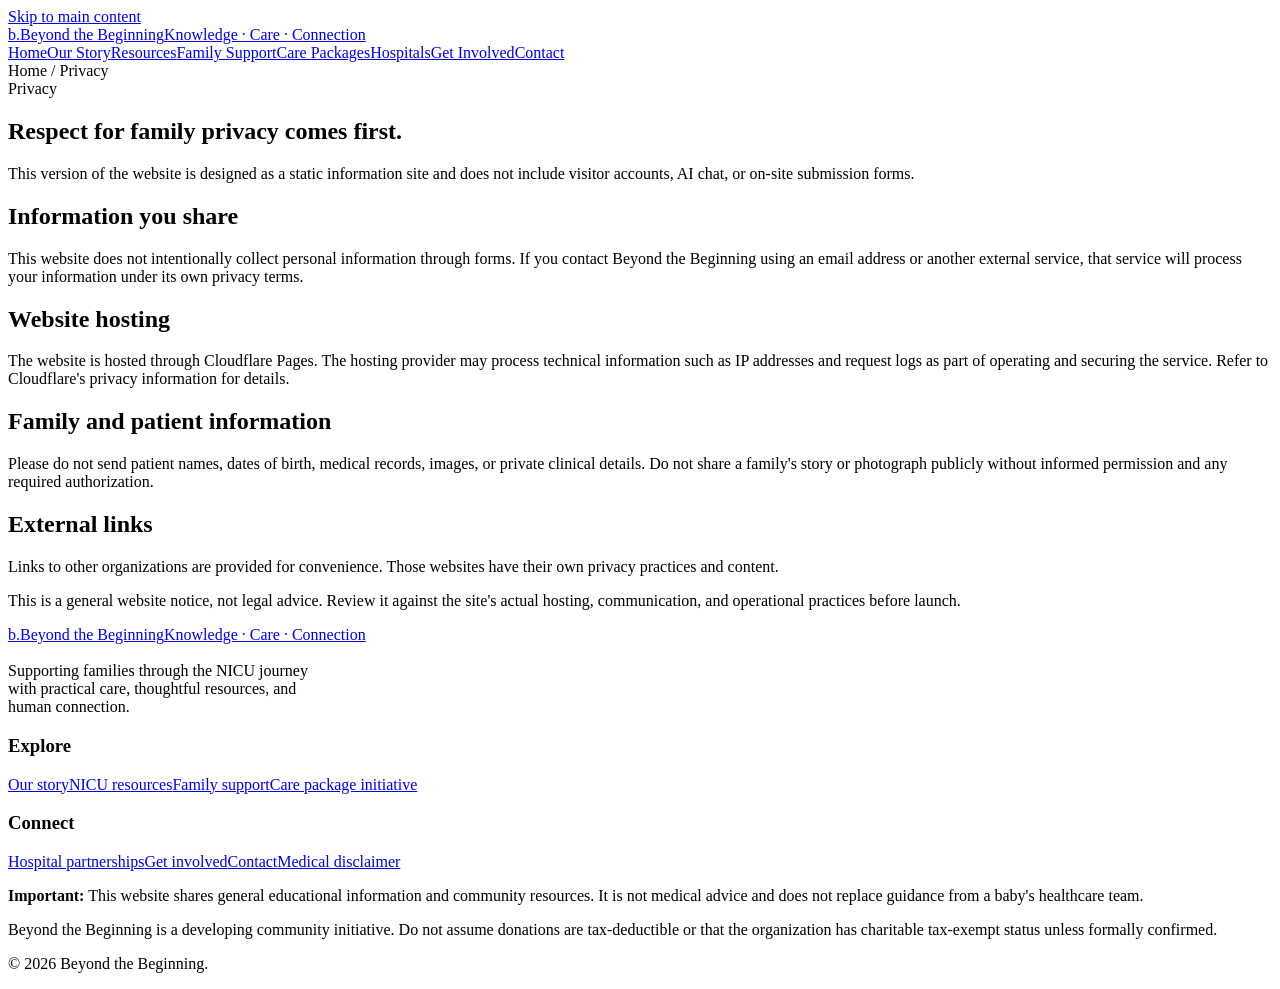
<file: privacy.html>
<!doctype html>
<html lang="en"><head><meta charset="utf-8"><meta name="viewport" content="width=device-width,initial-scale=1">
<meta name="description" content="Privacy information for this static Beyond the Beginning website.">
<meta name="theme-color" content="#f8f6f0"><title>Privacy | Beyond the Beginning</title>
<link rel="stylesheet" href="https://beyond-the-beginning-website.pages.dev/styles.css"></head><body>
<a class="skip-link" href="#main">Skip to main content</a>
<header class="site-header"><div class="header-inner">
<a class="brand" href="index.html" aria-label="Beyond the Beginning home">
<span class="brand-mark" aria-hidden="true">b.</span><span><span class="brand-name">Beyond the Beginning</span><span class="brand-tag">Knowledge · Care · Connection</span></span>
</a><nav class="nav" aria-label="Main navigation"><a href="index.html">Home</a><a href="about.html">Our Story</a><a href="resources.html">Resources</a><a href="family-support.html">Family Support</a><a href="care-packages.html">Care Packages</a><a href="hospital-partnerships.html">Hospitals</a><a href="get-involved.html">Get Involved</a><a class="nav-cta" href="contact.html">Contact</a></nav>
</div></header><main id="main"><section class="page-hero"><div class="container"><div class="breadcrumb">Home / Privacy</div><span class="eyebrow">Privacy</span><h1>Respect for family privacy comes first.</h1><p class="lead">This version of the website is designed as a static information site and does not include visitor accounts, AI chat, or on-site submission forms.</p></div></section>
<section class="section"><div class="container content"><h2>Information you share</h2><p>This website does not intentionally collect personal information through forms. If you contact Beyond the Beginning using an email address or another external service, that service will process your information under its own privacy terms.</p><h2>Website hosting</h2><p>The website is hosted through Cloudflare Pages. The hosting provider may process technical information such as IP addresses and request logs as part of operating and securing the service. Refer to Cloudflare's privacy information for details.</p><h2>Family and patient information</h2><p>Please do not send patient names, dates of birth, medical records, images, or private clinical details. Do not share a family's story or photograph publicly without informed permission and any required authorization.</p><h2>External links</h2><p>Links to other organizations are provided for convenience. Those websites have their own privacy practices and content.</p><p class="small muted">This is a general website notice, not legal advice. Review it against the site's actual hosting, communication, and operational practices before launch.</p></div></section></main><footer class="footer"><div class="container">
<div class="footer-grid">
<div><a class="brand" href="index.html"><span class="brand-mark" aria-hidden="true">b.</span><span><span class="brand-name">Beyond the Beginning</span><span class="brand-tag">Knowledge · Care · Connection</span></span></a>
<p style="margin-top:18px;max-width:330px">Supporting families through the NICU journey with practical care, thoughtful resources, and human connection.</p></div>
<div><h3>Explore</h3><div class="footer-links"><a href="about.html">Our story</a><a href="resources.html">NICU resources</a><a href="family-support.html">Family support</a><a href="care-packages.html">Care package initiative</a></div></div>
<div><h3>Connect</h3><div class="footer-links"><a href="hospital-partnerships.html">Hospital partnerships</a><a href="get-involved.html">Get involved</a><a href="contact.html">Contact</a><a href="medical-disclaimer.html">Medical disclaimer</a></div></div>
</div>
<div class="footer-note"><p><strong>Important:</strong> This website shares general educational information and community resources. It is not medical advice and does not replace guidance from a baby's healthcare team.</p><p>Beyond the Beginning is a developing community initiative. Do not assume donations are tax-deductible or that the organization has charitable tax-exempt status unless formally confirmed.</p><p>© 2026 Beyond the Beginning.</p></div>
</div></footer>
</body></html>
</file>
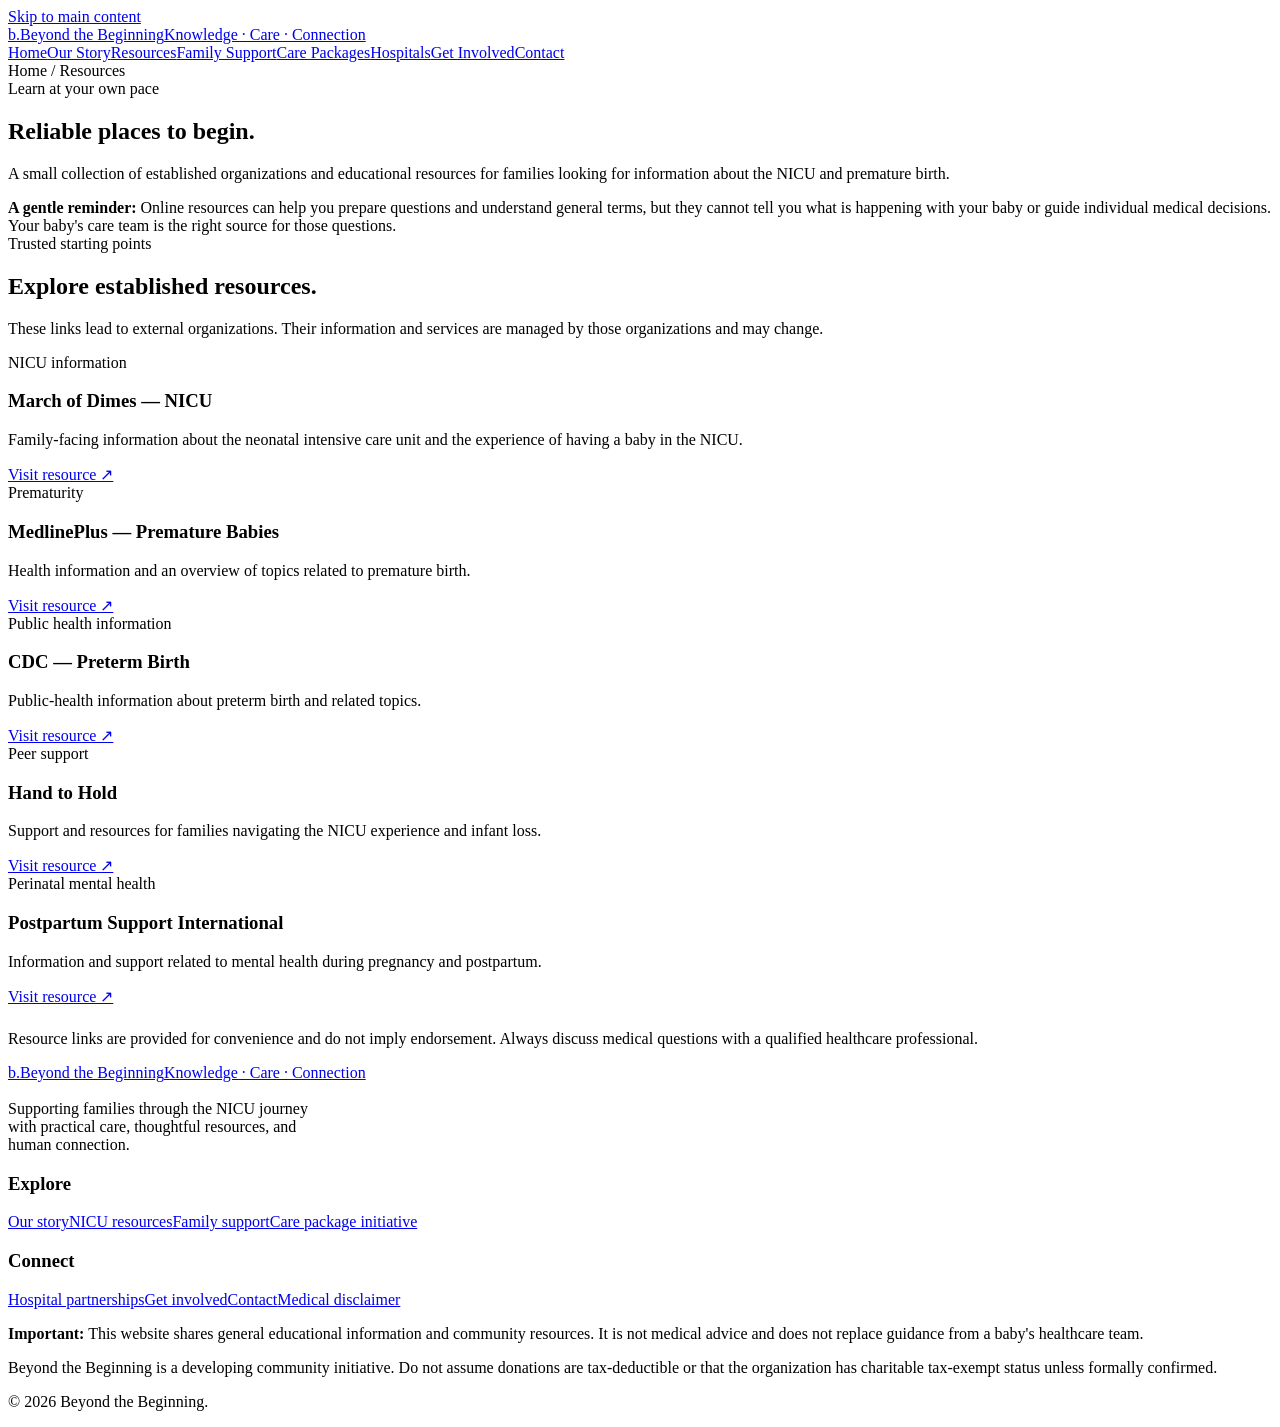
<file: resources.html>
<!doctype html>
<html lang="en"><head><meta charset="utf-8"><meta name="viewport" content="width=device-width,initial-scale=1">
<meta name="description" content="A starting point for trusted NICU information, premature birth education, and support organizations.">
<meta name="theme-color" content="#f8f6f0"><title>NICU Resources | Beyond the Beginning</title>
<link rel="stylesheet" href="https://beyond-the-beginning-website.pages.dev/styles.css"></head><body>
<a class="skip-link" href="#main">Skip to main content</a>
<header class="site-header"><div class="header-inner">
<a class="brand" href="index.html" aria-label="Beyond the Beginning home">
<span class="brand-mark" aria-hidden="true">b.</span><span><span class="brand-name">Beyond the Beginning</span><span class="brand-tag">Knowledge · Care · Connection</span></span>
</a><nav class="nav" aria-label="Main navigation"><a href="index.html">Home</a><a href="about.html">Our Story</a><a href="resources.html" aria-current="page">Resources</a><a href="family-support.html">Family Support</a><a href="care-packages.html">Care Packages</a><a href="hospital-partnerships.html">Hospitals</a><a href="get-involved.html">Get Involved</a><a class="nav-cta" href="contact.html">Contact</a></nav>
</div></header><main id="main"><section class="page-hero"><div class="container"><div class="breadcrumb">Home / Resources</div><span class="eyebrow">Learn at your own pace</span><h1>Reliable places to begin.</h1><p class="lead">A small collection of established organizations and educational resources for families looking for information about the NICU and premature birth.</p></div></section>
<section class="section"><div class="container">
<div class="callout callout-warm"><strong>A gentle reminder:</strong> Online resources can help you prepare questions and understand general terms, but they cannot tell you what is happening with your baby or guide individual medical decisions. Your baby's care team is the right source for those questions.</div>
<div class="section-heading"><div class="kicker">Trusted starting points</div><h2>Explore established resources.</h2><p>These links lead to external organizations. Their information and services are managed by those organizations and may change.</p></div>
<div class="resource-list">
<article class="resource"><div><span class="small-label">NICU information</span><h3>March of Dimes — NICU</h3><p>Family-facing information about the neonatal intensive care unit and the experience of having a baby in the NICU.</p></div><a href="https://www.marchofdimes.org/find-support/topics/neonatal-intensive-care-unit-nicu" target="_blank" rel="noopener noreferrer">Visit resource ↗</a></article>
<article class="resource"><div><span class="small-label">Prematurity</span><h3>MedlinePlus — Premature Babies</h3><p>Health information and an overview of topics related to premature birth.</p></div><a href="https://medlineplus.gov/prematurebabies.html" target="_blank" rel="noopener noreferrer">Visit resource ↗</a></article>
<article class="resource"><div><span class="small-label">Public health information</span><h3>CDC — Preterm Birth</h3><p>Public-health information about preterm birth and related topics.</p></div><a href="https://www.cdc.gov/maternal-infant-health/preterm-birth/index.html" target="_blank" rel="noopener noreferrer">Visit resource ↗</a></article>
<article class="resource"><div><span class="small-label">Peer support</span><h3>Hand to Hold</h3><p>Support and resources for families navigating the NICU experience and infant loss.</p></div><a href="https://handtohold.org/" target="_blank" rel="noopener noreferrer">Visit resource ↗</a></article>
<article class="resource"><div><span class="small-label">Perinatal mental health</span><h3>Postpartum Support International</h3><p>Information and support related to mental health during pregnancy and postpartum.</p></div><a href="https://www.postpartum.net/" target="_blank" rel="noopener noreferrer">Visit resource ↗</a></article>
</div>
<p class="small muted" style="margin-top:24px">Resource links are provided for convenience and do not imply endorsement. Always discuss medical questions with a qualified healthcare professional.</p>
</div></section></main><footer class="footer"><div class="container">
<div class="footer-grid">
<div><a class="brand" href="index.html"><span class="brand-mark" aria-hidden="true">b.</span><span><span class="brand-name">Beyond the Beginning</span><span class="brand-tag">Knowledge · Care · Connection</span></span></a>
<p style="margin-top:18px;max-width:330px">Supporting families through the NICU journey with practical care, thoughtful resources, and human connection.</p></div>
<div><h3>Explore</h3><div class="footer-links"><a href="about.html">Our story</a><a href="resources.html">NICU resources</a><a href="family-support.html">Family support</a><a href="care-packages.html">Care package initiative</a></div></div>
<div><h3>Connect</h3><div class="footer-links"><a href="hospital-partnerships.html">Hospital partnerships</a><a href="get-involved.html">Get involved</a><a href="contact.html">Contact</a><a href="medical-disclaimer.html">Medical disclaimer</a></div></div>
</div>
<div class="footer-note"><p><strong>Important:</strong> This website shares general educational information and community resources. It is not medical advice and does not replace guidance from a baby's healthcare team.</p><p>Beyond the Beginning is a developing community initiative. Do not assume donations are tax-deductible or that the organization has charitable tax-exempt status unless formally confirmed.</p><p>© 2026 Beyond the Beginning.</p></div>
</div></footer>
</body></html>
</file>
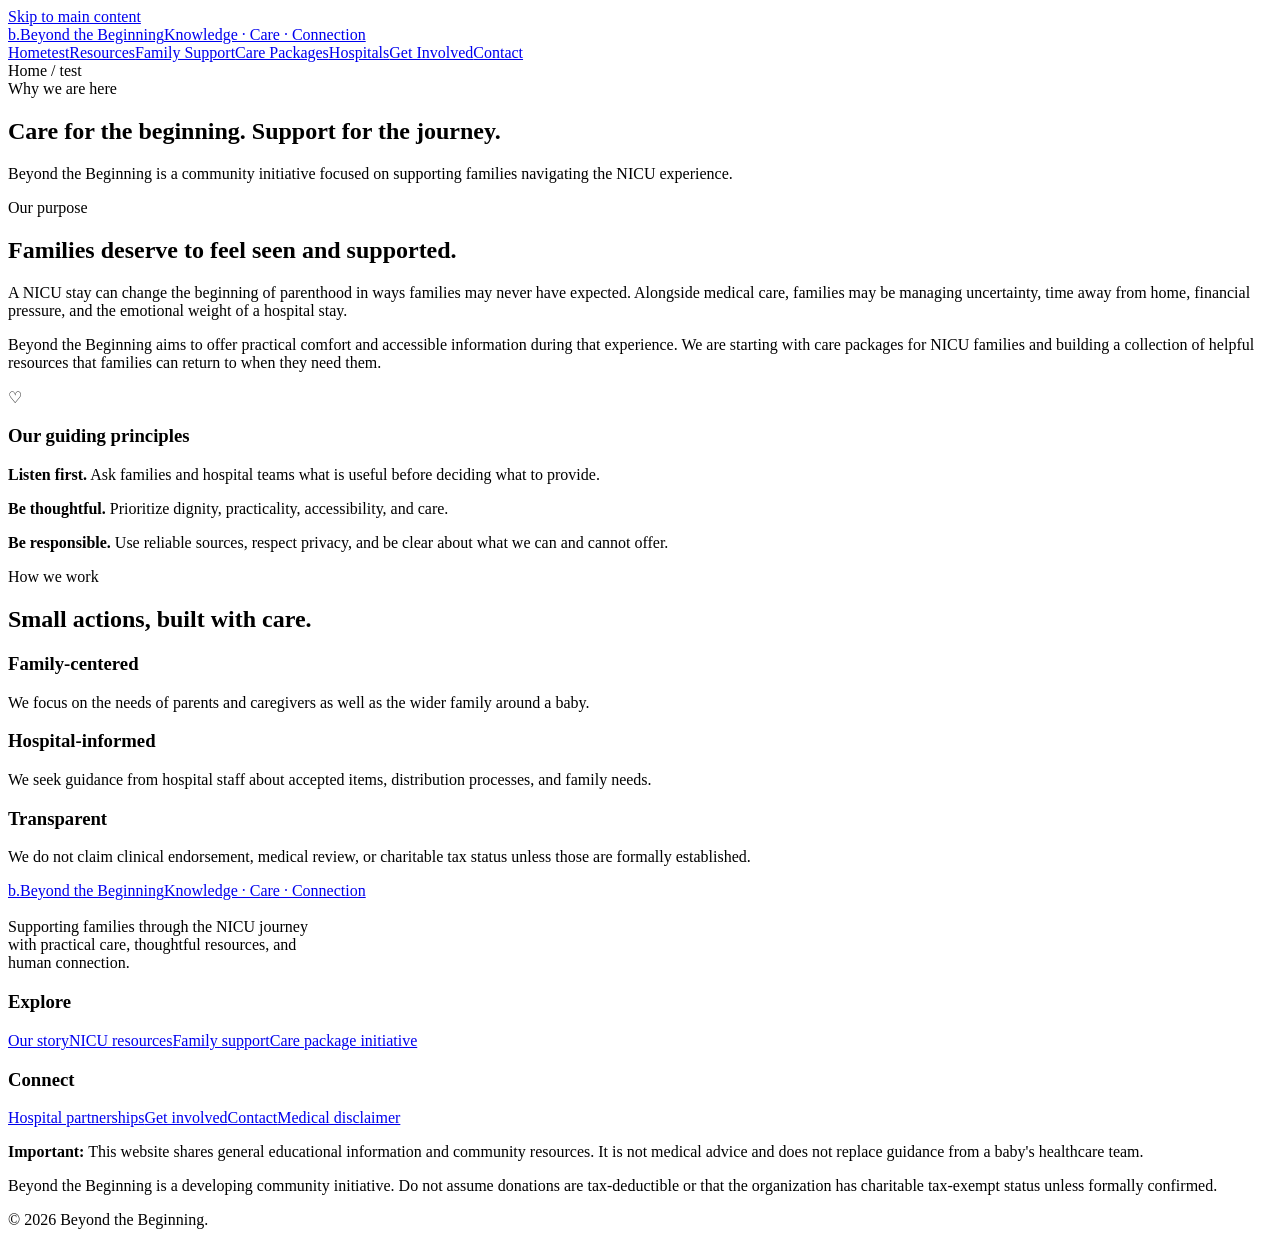
<file: test.html>
<!doctype html>
<html lang="en"><head><meta charset="utf-8"><meta name="viewport" content="width=device-width,initial-scale=1">
<meta name="description" content="Learn about Beyond the Beginning and its commitment to NICU family support, education, and community connection.">
<meta name="theme-color" content="#f8f6f0"><title>test | Beyond the Beginning</title>
<link rel="stylesheet" href="https://beyond-the-beginning-website.pages.dev/styles.css"></head><body>
<a class="skip-link" href="#main">Skip to main content</a>
<header class="site-header"><div class="header-inner">
<a class="brand" href="index.html" aria-label="Beyond the Beginning home">
<span class="brand-mark" aria-hidden="true">b.</span><span><span class="brand-name">Beyond the Beginning</span><span class="brand-tag">Knowledge · Care · Connection</span></span>
</a><nav class="nav" aria-label="Main navigation"><a href="index.html">Home</a><a href="about.html" aria-current="page">test</a><a href="resources.html">Resources</a><a href="family-support.html">Family Support</a><a href="care-packages.html">Care Packages</a><a href="hospital-partnerships.html">Hospitals</a><a href="get-involved.html">Get Involved</a><a class="nav-cta" href="contact.html">Contact</a></nav>
</div></header><main id="main"><section class="page-hero"><div class="container"><div class="breadcrumb">Home / test</div><span class="eyebrow">Why we are here</span><h1>Care for the beginning. Support for the journey.</h1><p class="lead">Beyond the Beginning is a community initiative focused on supporting families navigating the NICU experience.</p></div></section>
<section class="section"><div class="container grid grid-2" style="align-items:start">
<div class="content"><div class="kicker">Our purpose</div><h2>Families deserve to feel seen and supported.</h2><p>A NICU stay can change the beginning of parenthood in ways families may never have expected. Alongside medical care, families may be managing uncertainty, time away from home, financial pressure, and the emotional weight of a hospital stay.</p><p>Beyond the Beginning aims to offer practical comfort and accessible information during that experience. We are starting with care packages for NICU families and building a collection of helpful resources that families can return to when they need them.</p></div>
<div class="card"><div class="icon-disc">♡</div><h3>Our guiding principles</h3><p><strong>Listen first.</strong> Ask families and hospital teams what is useful before deciding what to provide.</p><p><strong>Be thoughtful.</strong> Prioritize dignity, practicality, accessibility, and care.</p><p><strong>Be responsible.</strong> Use reliable sources, respect privacy, and be clear about what we can and cannot offer.</p></div>
</div></section>
<section class="section section-sage"><div class="container"><div class="section-heading"><div class="kicker">How we work</div><h2>Small actions, built with care.</h2></div><div class="grid grid-3">
<article class="card"><h3>Family-centered</h3><p>We focus on the needs of parents and caregivers as well as the wider family around a baby.</p></article>
<article class="card"><h3>Hospital-informed</h3><p>We seek guidance from hospital staff about accepted items, distribution processes, and family needs.</p></article>
<article class="card"><h3>Transparent</h3><p>We do not claim clinical endorsement, medical review, or charitable tax status unless those are formally established.</p></article>
</div></div></section></main><footer class="footer"><div class="container">
<div class="footer-grid">
<div><a class="brand" href="index.html"><span class="brand-mark" aria-hidden="true">b.</span><span><span class="brand-name">Beyond the Beginning</span><span class="brand-tag">Knowledge · Care · Connection</span></span></a>
<p style="margin-top:18px;max-width:330px">Supporting families through the NICU journey with practical care, thoughtful resources, and human connection.</p></div>
<div><h3>Explore</h3><div class="footer-links"><a href="about.html">Our story</a><a href="resources.html">NICU resources</a><a href="family-support.html">Family support</a><a href="care-packages.html">Care package initiative</a></div></div>
<div><h3>Connect</h3><div class="footer-links"><a href="hospital-partnerships.html">Hospital partnerships</a><a href="get-involved.html">Get involved</a><a href="contact.html">Contact</a><a href="medical-disclaimer.html">Medical disclaimer</a></div></div>
</div>
<div class="footer-note"><p><strong>Important:</strong> This website shares general educational information and community resources. It is not medical advice and does not replace guidance from a baby's healthcare team.</p><p>Beyond the Beginning is a developing community initiative. Do not assume donations are tax-deductible or that the organization has charitable tax-exempt status unless formally confirmed.</p><p>© 2026 Beyond the Beginning.</p></div>
</div></footer>
</body></html>
</file>
